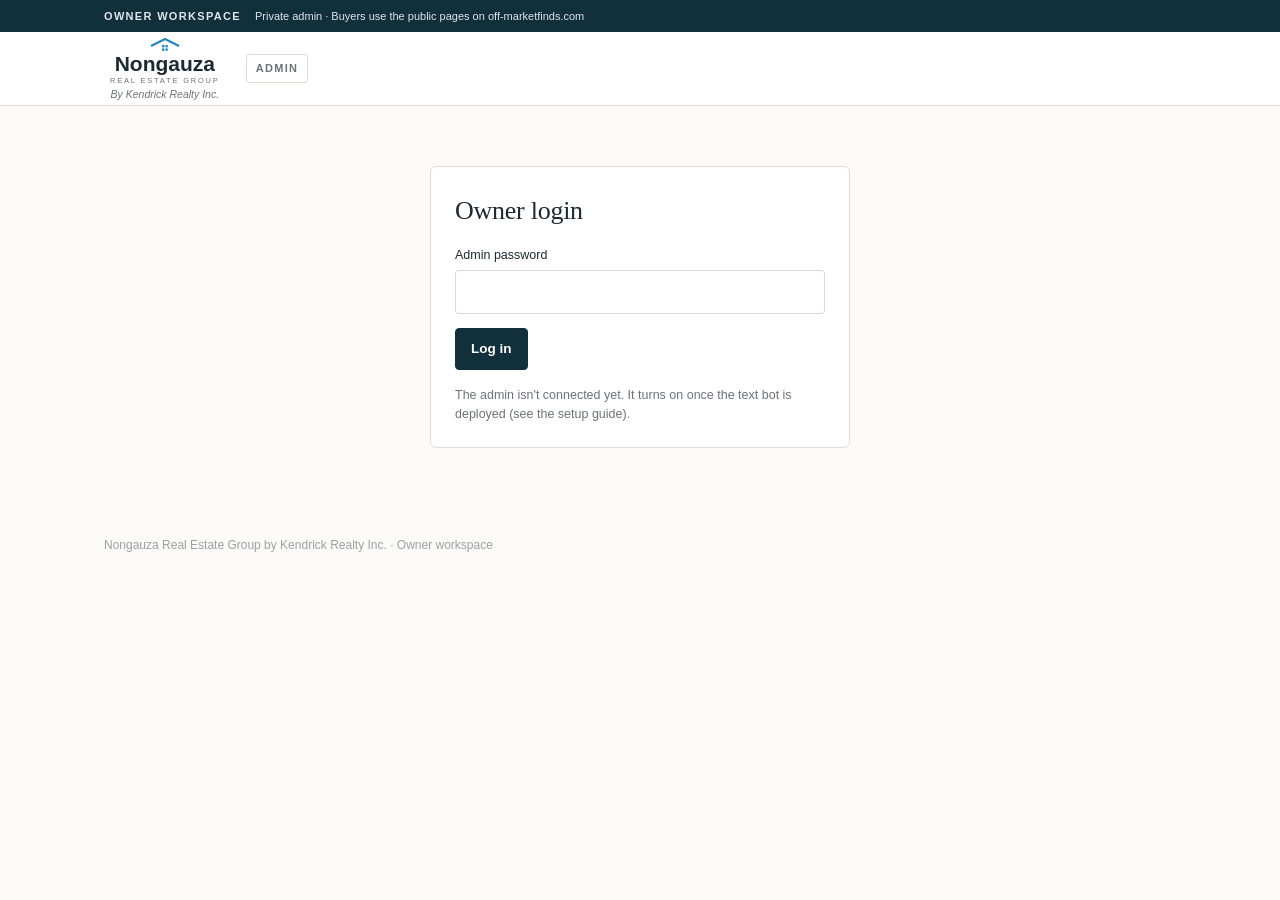
<file: site/admin/index.html>
<!doctype html>
<html lang="en">
<head>
<meta charset="utf-8">
<meta name="viewport" content="width=device-width,initial-scale=1,viewport-fit=cover">
<meta name="robots" content="noindex,nofollow">
<title>Admin · Off-Market Finds</title>
<style>
:root{
  --paper:#ffffff; --ground:#fbfaf7; --mist:#f3f1eb; --mist-2:#e8e6df; --line:#dcdcd6; --ink:#1d2a31; --muted:#6b7378; --faint:#9aa1a5;
  --btn:#12303c; --btn-ink:#ffffff; --accent:#b4482f; --select-line:#2785b8; --ok:#1f7a4d; --warn:#9a5b00; --warn-bg:#fdf3e1; --ok-bg:#e7f4ec;
  --sans:Arial,"Helvetica Neue",Helvetica,sans-serif; --serif:Georgia,"Times New Roman",serif;
}
@media (prefers-color-scheme:dark){:root:not([data-theme="light"]){
  color-scheme:dark; --paper:#121a25; --ground:#0c121a; --mist:#18212d; --mist-2:#1f2a38; --line:#263244; --ink:#e9eef4; --muted:#9aa6b6; --faint:#6f7b8c;
  --btn:#e9eef4; --btn-ink:#0d131c; --accent:#e07a60; --select-line:#4ea6d8; --ok:#4cc08a; --warn:#e3a54a; --warn-bg:#2b2213; --ok-bg:#13291e;
}}
:root[data-theme="dark"]{
  color-scheme:dark; --paper:#121a25; --ground:#0c121a; --mist:#18212d; --mist-2:#1f2a38; --line:#263244; --ink:#e9eef4; --muted:#9aa6b6; --faint:#6f7b8c;
  --btn:#e9eef4; --btn-ink:#0d131c; --accent:#e07a60; --select-line:#4ea6d8; --ok:#4cc08a; --warn:#e3a54a; --warn-bg:#2b2213; --ok-bg:#13291e;
}
*{box-sizing:border-box}
[hidden]{display:none!important}
body{background:var(--ground);color:var(--ink);font-family:var(--sans);font-size:14.5px;line-height:1.5;-webkit-font-smoothing:antialiased}
button,input,textarea,select{font:inherit;color:inherit}
:focus-visible{outline:2px solid var(--select-line);outline-offset:2px}
h1,h2,h3{margin:0;letter-spacing:-.02em;text-wrap:balance}
p{margin:0}
.wrap{max-width:1120px;margin:0 auto;padding-inline:24px}
@media (max-width:560px){.wrap{padding-inline:16px}}
.eyebrow{font-size:11px;font-weight:700;letter-spacing:.2em;text-transform:uppercase;color:#2785b8}
.notice{background:#12303c;color:#dfe5ee;font-size:11px}
.notice .wrap{display:flex;gap:14px;align-items:center;min-height:32px;flex-wrap:wrap;padding-block:6px}
.notice b{letter-spacing:.12em}
header.site{background:var(--paper);border-bottom:1px solid var(--line)}
header.site .wrap{display:flex;align-items:center;gap:20px;min-height:68px}
.brand{display:flex;align-items:center;gap:12px}
.brand .n{font-family:var(--serif);font-size:28px;line-height:1;padding-right:12px;border-right:1px solid var(--line)}
.brand .w{display:grid;line-height:1.15}.brand .w b{font-size:13.5px;letter-spacing:.2em}.brand .w small{font-size:8.5px;letter-spacing:.24em;font-weight:600;color:var(--muted)}
.logo{display:grid;justify-items:center;line-height:1;color:var(--muted);padding:6px}
.logo svg{width:34px;height:14px;display:block;margin-bottom:1px}
.logo .nm{font-size:21px;font-weight:700;color:var(--ink)}
.logo .gp{white-space:nowrap;font-size:7.5px;letter-spacing:.24em;margin-top:3px}
.logo .by{font-style:italic;font-size:10.5px;margin-top:4px}
.badge-admin{margin-left:auto;font-size:11px;font-weight:700;letter-spacing:.12em;text-transform:uppercase;border:1px solid var(--line);border-radius:3px;padding:5px 9px;color:var(--muted)}
.btn{display:inline-flex;align-items:center;justify-content:center;gap:8px;background:var(--btn);color:var(--btn-ink);border:1px solid var(--btn);border-radius:4px;padding:10px 15px;font-size:13.5px;font-weight:600;text-decoration:none;cursor:pointer}
.btn.ghost{background:var(--paper);color:var(--ink);border-color:var(--line)}
.btn.small{padding:6px 10px;font-size:12.5px;font-weight:500}
.btn.danger{background:var(--paper);color:var(--accent);border-color:color-mix(in srgb,var(--accent) 40%,var(--line))}
.btn:disabled{opacity:.5;cursor:not-allowed}
.page-head{padding-block:34px 22px;display:flex;justify-content:space-between;align-items:end;gap:18px;flex-wrap:wrap}
.page-head h1{font-family:var(--serif);font-size:clamp(32px,5vw,52px);font-weight:400;letter-spacing:-.035em;margin-top:6px}
.page-head p{color:var(--muted);margin-top:6px}
.publish{display:flex;gap:14px;align-items:center;justify-content:space-between;flex-wrap:wrap;background:var(--warn-bg);border:1px solid color-mix(in srgb,var(--warn) 35%,transparent);border-radius:6px;padding:14px 16px;margin-bottom:22px}
.publish.clean{background:var(--ok-bg);border-color:color-mix(in srgb,var(--ok) 35%,transparent)}
.publish b{display:block;font-size:14px}
.publish span{color:var(--muted);font-size:13px}
.cols{display:grid;grid-template-columns:minmax(0,1fr) minmax(0,1fr);gap:20px;align-items:start}
@media (max-width:900px){.cols{grid-template-columns:1fr}}
.panel{background:var(--paper);border:1px solid var(--line);border-radius:6px;padding:24px;display:grid;gap:16px}
@media (max-width:560px){.panel{padding:18px 16px}}
.panel h2{font-family:var(--serif);font-size:26px;font-weight:400;letter-spacing:-.01em}
.panel > p.sub{color:var(--muted);margin-top:-8px}
.stack{display:grid;gap:20px;margin-bottom:20px}
.fields{display:grid;grid-template-columns:repeat(2,minmax(0,1fr));gap:12px 14px}
.fields.three{grid-template-columns:repeat(3,minmax(0,1fr))}
@media (max-width:560px){.fields,.fields.three{grid-template-columns:repeat(2,minmax(0,1fr))}}
.full{grid-column:1/-1}
.fld{display:grid;gap:5px;min-width:0}
.fld label{font-size:12.5px;font-weight:500}
.fld small{color:var(--faint);font-size:12px}
input[type=text],input[type=number],textarea,.fld select{width:100%;border:1px solid var(--line);background:var(--paper);border-radius:4px;padding:9px 11px;font-size:14px;min-width:0}
input[type=number]{font-variant-numeric:tabular-nums}
textarea{min-height:88px;resize:vertical}
input:focus,textarea:focus,select:focus{outline:0;border-color:var(--select-line);box-shadow:0 0 0 2px color-mix(in srgb,var(--select-line) 22%,transparent)}
.check{display:flex;gap:9px;align-items:flex-start;font-size:13.5px}
.check input{margin-top:3px}
.row-actions{display:flex;gap:10px;align-items:center;flex-wrap:wrap}
.status{font-size:12.5px;color:var(--muted)}
.status.ok{color:var(--ok)} .status.err{color:var(--accent)}
.drop{border:1.5px dashed var(--line);border-radius:6px;background:var(--mist);padding:22px;text-align:center;display:grid;gap:8px;justify-items:center}
.drop.over{border-color:var(--select-line)}
.drop b{font-size:14px}.drop span{color:var(--muted);font-size:12.5px}
.photos{display:grid;grid-template-columns:repeat(3,minmax(0,1fr));gap:16px}
@media (max-width:980px){.photos{grid-template-columns:repeat(2,minmax(0,1fr))}}
@media (max-width:620px){.photos{grid-template-columns:1fr}}
.pcard{border:1px solid var(--line);border-radius:6px;padding:12px;display:grid;gap:10px;align-content:start;background:var(--paper)}
.frame{position:relative;aspect-ratio:3/2;max-width:100%;border-radius:4px;overflow:hidden;background:var(--mist-2)}
.frame img{position:absolute;inset:0;width:100%;height:100%;object-fit:cover;opacity:0;transition:opacity .2s}
.frame img.on{opacity:1}
.frame .empty{position:absolute;inset:0;display:grid;place-items:center;color:var(--muted);font-size:12.5px;text-align:center;padding:12px}
.tag{position:absolute;left:8px;top:8px;background:rgba(255,255,255,.94);color:#101a29;font-size:10px;font-weight:700;letter-spacing:.1em;text-transform:uppercase;padding:4px 8px;border-radius:3px}
.seg{display:flex;background:var(--mist);border:1px solid var(--line);border-radius:5px;padding:3px;gap:2px}
.seg button{flex:1;border:0;background:transparent;padding:6px 4px;border-radius:3px;font-size:12.5px;color:var(--muted);cursor:pointer}
.seg button[aria-checked="true"]{background:var(--btn);color:var(--btn-ink)}
.ptitle{display:flex;justify-content:space-between;align-items:center;gap:8px}
.ptitle b{font-size:13.5px}
.slots{display:grid;gap:6px;border-top:1px solid var(--line);padding-top:10px}
.slot{display:flex;align-items:center;gap:8px;justify-content:space-between;font-size:12.5px}
.slot .st{display:flex;align-items:center;gap:6px;min-width:0}
.dot{width:8px;height:8px;border-radius:50%;background:var(--faint);flex:none}
.dot.ok{background:var(--ok)} .dot.ph{background:var(--warn)}
.slot .acts{display:flex;gap:6px}
.file-btn{position:relative;overflow:hidden}
.file-btn input{position:absolute;inset:0;opacity:0;cursor:pointer}
.order{display:flex;gap:6px}
.confirm{display:flex;gap:6px;align-items:center;font-size:12.5px;flex-wrap:wrap}
details.howto summary{cursor:pointer;font-weight:600}
.steps{margin:12px 0 0;padding-left:20px;display:grid;gap:8px;color:var(--ink)}
.steps li::marker{color:var(--muted);font-weight:600}
.prompt{border:1px solid var(--line);background:var(--mist);border-radius:4px;padding:10px 12px;display:grid;gap:8px}
.prompt b{font-size:12.5px}
.prompt code{font-family:ui-monospace,SFMono-Regular,Menlo,monospace;font-size:12.5px;white-space:pre-wrap;user-select:all;color:var(--ink)}
.gate{background:var(--paper);border:1px solid var(--line);border-radius:6px;padding:28px;margin-bottom:40px}
footer{padding-block:28px 48px;color:var(--faint);font-size:12px}

/* phone type scale */
@media (max-width:700px){
  body{font-size:15.5px}
  .eyebrow,.notice{font-size:11.5px}
  .logo .gp{font-size:8.5px}.logo .by{font-size:11.5px}
  .page-head h1{font-size:32px}
  .panel h2{font-size:24px}
  input[type=text],input[type=number],textarea{font-size:16px;padding:11px 12px}
  .fld label{font-size:14px}
  .fld small,.status{font-size:13px}
  .btn{padding:12px 16px;font-size:15px}
  .btn.small{padding:9px 12px;font-size:14px}
  .seg button{font-size:14px;padding:9px 4px}
  .tag{font-size:11px}
  .slot{font-size:14px;flex-wrap:wrap}
  .prompt code{font-size:13.5px}
  .publish{flex-direction:column;align-items:flex-start}
  .page-head .btn{width:100%}
  .fields,.fields.three{grid-template-columns:1fr}
}
@media (min-width:430px) and (max-width:700px){.fields.three{grid-template-columns:repeat(2,minmax(0,1fr))}}
/* --- multi-property admin additions --- */
header.site nav{display:flex;gap:6px;margin-left:auto;align-items:center;flex-wrap:wrap}
header.site nav a,header.site nav button{font-size:12.5px;text-decoration:none;color:var(--ink);background:none;border:1px solid transparent;border-radius:4px;padding:6px 10px;cursor:pointer}
header.site nav a[aria-current="page"]{border-color:var(--line);background:var(--mist)}
.badge-admin{margin-left:0}
.login{max-width:420px;margin:60px auto}
.login form{display:grid;gap:14px}
.newprop .fields{grid-template-columns:2fr 1fr auto;align-items:end}
@media (max-width:700px){.newprop .fields{grid-template-columns:1fr}}
.plist{display:grid;grid-template-columns:repeat(auto-fill,minmax(280px,1fr));gap:16px}
.pitem{border:1px solid var(--line);border-radius:6px;background:var(--paper);overflow:hidden;display:grid;text-decoration:none;color:inherit}
.pitem:hover{border-color:var(--select-line)}
.pitem .thumb{aspect-ratio:4/3;background:var(--mist-2);position:relative}
.pitem .thumb img{width:100%;height:100%;object-fit:cover;display:block}
.pitem .thumb .none{position:absolute;inset:0;display:grid;place-items:center;color:var(--muted);font-size:13px}
.pitem .body{padding:14px 16px;display:grid;gap:4px}
.pitem b{font-family:var(--serif);font-weight:400;font-size:20px}
.pitem small{color:var(--muted)}
.pill{display:inline-block;font-size:11px;font-weight:700;letter-spacing:.08em;text-transform:uppercase;border-radius:3px;padding:3px 7px;background:var(--mist);color:var(--muted)}
.pill.hidden-home{background:var(--warn-bg);color:var(--warn)}
.chip{display:inline-flex;align-items:center;gap:8px;border:1px solid var(--line);border-radius:4px;padding:6px 6px 6px 10px;background:var(--paper);font-size:13px;max-width:100%}
.chip code{font-family:ui-monospace,SFMono-Regular,Menlo,monospace;font-size:12.5px;overflow:hidden;text-overflow:ellipsis;white-space:nowrap}
.statusbar{position:sticky;bottom:0;z-index:20;background:var(--paper);border-top:1px solid var(--line);box-shadow:0 -6px 18px rgba(0,0,0,.06)}
.statusbar .wrap{display:flex;gap:12px;align-items:center;justify-content:space-between;min-height:62px;flex-wrap:wrap;padding-block:10px}
.statusbar b{font-size:14px}
.live{display:inline-flex;align-items:center;gap:8px;font-size:13px;color:var(--muted)}
.live .dot{width:9px;height:9px}
.tabs{display:flex;gap:4px;border-bottom:1px solid var(--line);flex-wrap:wrap}
.tabs button{border:0;background:none;padding:10px 12px;font-size:13.5px;color:var(--muted);border-bottom:2px solid transparent;cursor:pointer;margin-bottom:-1px}
.tabs button[aria-selected="true"]{color:var(--ink);border-bottom-color:var(--select-line);font-weight:600}
.tabpanel{padding-top:16px;display:grid;gap:14px}
.sources{display:flex;flex-wrap:wrap;gap:6px}
.sources span{font-size:12px;border:1px solid var(--line);border-radius:20px;padding:3px 10px;color:var(--muted)}
.importbox{border-radius:6px;padding:12px 14px;font-size:13.5px;display:flex;gap:10px;align-items:flex-start}
.importbox.run{background:var(--mist)}
.importbox.ok{background:var(--ok-bg)}
.importbox.err{background:var(--warn-bg)}
.spin{width:14px;height:14px;border:2px solid var(--line);border-top-color:var(--select-line);border-radius:50%;animation:spin 1s linear infinite;flex:none;margin-top:3px}
@keyframes spin{to{transform:rotate(360deg)}}
@media (prefers-reduced-motion:reduce){.spin{animation:none}}
.pcard.dragging{opacity:.4}
.pcard.over{outline:2px dashed var(--select-line);outline-offset:2px}
.num-badge{position:absolute;right:8px;top:8px;background:var(--btn);color:var(--btn-ink);font-size:12px;font-weight:700;border-radius:3px;padding:3px 8px}
.handle{cursor:grab;color:var(--muted);font-size:16px;line-height:1;padding:4px;user-select:none}
.fld select.small{padding:6px 8px;font-size:13px}
.two{display:grid;grid-template-columns:1fr 1fr;gap:10px}
.danger-zone{border-color:color-mix(in srgb,var(--accent) 35%,var(--line))}
table.links{width:100%;border-collapse:collapse;font-size:13.5px}
table.links th,table.links td{text-align:left;padding:10px 8px;border-bottom:1px solid var(--line);vertical-align:top}
table.links th{font-size:11px;letter-spacing:.1em;text-transform:uppercase;color:var(--muted);font-weight:700}
table.links td.url{word-break:break-all;color:var(--muted);max-width:420px}
table.links td.n{text-align:right;font-variant-numeric:tabular-nums}
@media (max-width:700px){table.links .hide-sm{display:none}}
.toast{position:fixed;left:50%;bottom:84px;transform:translateX(-50%);background:var(--btn);color:var(--btn-ink);padding:10px 16px;border-radius:5px;font-size:13.5px;z-index:50;max-width:calc(100% - 32px)}
body{margin:0}
a.logo{text-decoration:none}
.page-head .chip .btn{width:auto}
.live:empty,.live .dot:only-child{display:none}
.statusbar .live{margin-top:2px}
@media (max-width:700px){
  header.site .wrap{flex-wrap:wrap;gap:8px 12px;padding-block:8px}
  header.site nav{width:100%;margin-left:0;flex-wrap:nowrap;overflow-x:auto;gap:2px}
  header.site nav a,header.site nav button{white-space:nowrap;font-size:14px;padding:8px 10px}
  .notice span{display:none}
  .chip{width:100%}
  .chip code{flex:1}
}

/* property list as rows */
.sr{position:absolute;width:1px;height:1px;overflow:hidden;clip:rect(0 0 0 0);white-space:nowrap}
.plist-panel{gap:12px}
.plist-head{display:flex;align-items:center;gap:10px 16px;flex-wrap:wrap}
.plist-head .psearch{margin-left:auto;min-width:0;flex:0 1 300px}
.plist-head input[type=search]{width:100%;border:1px solid var(--line);background:var(--paper);border-radius:4px;padding:9px 11px;font-size:14px}
.ptable-wrap{overflow-x:auto;margin-inline:-6px}
.ptable{width:100%;border-collapse:collapse;font-size:14px}
.ptable th{font-size:11px;letter-spacing:.1em;text-transform:uppercase;color:var(--muted);font-weight:700;text-align:left;padding:8px 10px;border-bottom:1px solid var(--line);white-space:nowrap}
.ptable td{padding:10px;border-bottom:1px solid var(--line);vertical-align:middle}
.ptable tbody tr:hover{background:var(--mist)}
.ptable .n{text-align:right;font-variant-numeric:tabular-nums;white-space:nowrap}
.propcell{display:flex;align-items:center;gap:12px;min-width:220px}
.pthumb{flex:none;width:72px;height:54px;border-radius:4px;overflow:hidden;background:var(--mist-2);display:grid;place-items:center;color:var(--muted);font-size:10.5px;text-decoration:none}
.pthumb img{width:100%;height:100%;object-fit:cover;display:block}
.ptext{display:grid;gap:2px;min-width:0}
.pname{font-family:var(--serif);font-size:18px;color:var(--ink);text-decoration:none;line-height:1.2}
.pname:hover{text-decoration:underline}
.ptext small{color:var(--muted);font-size:12.5px}
.ptext .pill{justify-self:start}
.slink{display:inline-flex;align-items:center;gap:8px;white-space:nowrap}
.slink code{font-family:ui-monospace,SFMono-Regular,Menlo,monospace;font-size:12.5px;color:var(--muted)}
.ptable td.act{text-align:right;width:1%}
.status.empty{padding:18px 4px}
@media (max-width:900px){.ptable .hide-md{display:none}}
@media (max-width:640px){.ptable .hide-sm{display:none}.propcell{min-width:0}.pthumb{width:56px;height:42px}.pname{font-size:16px}.plist-head .psearch{flex-basis:100%;margin-left:0}}

/* editable indicators + green save */
.btn.go{background:#1f7a4d;border-color:#1f7a4d;color:#fff}
.btn.go:hover:not(:disabled){background:#17633e;border-color:#17633e}
.btn.go:disabled{opacity:.45}
.edit-hint{display:flex;align-items:center;gap:8px;font-size:13px;color:var(--ink);background:color-mix(in srgb,var(--select-line) 10%,var(--paper));border:1px solid color-mix(in srgb,var(--select-line) 30%,var(--line));border-radius:4px;padding:8px 11px}
.pen,.editable input,#prop-form input[type=number],#prop-form input[type=text],#prop-form textarea{background-repeat:no-repeat}
.pen{width:14px;height:14px;flex:none;background:url("data:image/svg+xml,%3Csvg xmlns='http://www.w3.org/2000/svg' viewBox='0 0 24 24' fill='none' stroke='%232785b8' stroke-width='2' stroke-linecap='round' stroke-linejoin='round'%3E%3Cpath d='M12 20h9'/%3E%3Cpath d='M16.5 3.5a2.1 2.1 0 0 1 3 3L7 19l-4 1 1-4Z'/%3E%3C/svg%3E") center/contain no-repeat}
.editable input,#prop-form input[type=number],#prop-form input[type=text]{background-image:url("data:image/svg+xml,%3Csvg xmlns='http://www.w3.org/2000/svg' viewBox='0 0 24 24' fill='none' stroke='%232785b8' stroke-width='2' stroke-linecap='round' stroke-linejoin='round'%3E%3Cpath d='M12 20h9'/%3E%3Cpath d='M16.5 3.5a2.1 2.1 0 0 1 3 3L7 19l-4 1 1-4Z'/%3E%3C/svg%3E");background-position:right 9px center;background-size:13px;padding-right:30px}
.editable input:hover,#prop-form input:hover,#prop-form textarea:hover{border-color:var(--select-line)}
.preview{border:1px solid var(--line);border-radius:6px;background:var(--mist);padding:14px 16px;display:grid;gap:6px;font-size:13.5px}
.pv-head{display:flex;justify-content:space-between;gap:10px;flex-wrap:wrap;margin-bottom:4px}
.pv-head span{color:var(--muted);font-size:12px}
#pv-rows div,.pv-total{display:flex;justify-content:space-between;gap:12px;border-bottom:1px solid var(--line);padding:4px 0;font-variant-numeric:tabular-nums}
.pv-total{border-bottom:0;font-size:15px}
.pv-total b{font-size:18px;color:var(--ok)}
.pv-total b.neg{color:var(--accent)}
.pv-pair{display:grid;grid-template-columns:1fr 1fr;gap:8px}
.pv-pair div{display:grid;gap:2px;background:var(--paper);border:1px solid var(--line);border-radius:4px;padding:8px 10px}
.pv-pair span{font-size:12px;color:var(--muted)}
.pv-pair b{font-size:16px;font-variant-numeric:tabular-nums}
.pv-max{background:#f5c542!important;border-color:#e2b02c!important;color:#1d2a31}
.pv-max span{color:#5b4a12!important}

/* cover framing slider */
.pcard input[type=range]{width:100%;accent-color:var(--select-line)}
.range-ends{display:flex;justify-content:space-between;font-size:11.5px;color:var(--muted)}

.fld.full{grid-column:1/-1}

/* photo editor */
.pcard .frame{aspect-ratio:4/3}
.btn.adjust-btn{display:inline-flex;align-items:center;gap:7px;justify-content:center;width:100%;background:color-mix(in srgb,var(--select-line) 10%,var(--paper));border:1px solid var(--select-line);color:var(--ink);font-weight:600}
.btn.adjust-btn:hover{background:color-mix(in srgb,var(--select-line) 18%,var(--paper))}
.ped{width:min(1100px,calc(100vw - 24px));max-height:calc(100vh - 24px);border:1px solid var(--line);border-radius:8px;padding:0;background:var(--paper);color:var(--ink)}
.ped::backdrop{background:rgba(10,20,26,.55)}
.ped[open]{display:flex;flex-direction:column}
.ped-head{display:flex;justify-content:space-between;align-items:center;padding:14px 18px 6px}
.ped-head h2{font-family:var(--serif);font-weight:400;font-size:24px}
.ped-bar{display:flex;flex-wrap:wrap;gap:8px 12px;padding:4px 18px}
.ped-bar .seg button{padding:6px 12px;flex:none}
.ped-hint{display:flex;gap:8px;align-items:center;font-size:12.5px;color:var(--muted);padding:6px 18px 8px;margin:0}
.ped-stage{position:relative;overflow:hidden;background:#e9e8e2;margin:0 18px;border-radius:6px;min-height:200px}
.ped-page{transform-origin:0 0;font-family:Georgia,"Times New Roman",serif;color:#fff}
.ped-hero{background:#0f2b36}
.ped-frame{position:relative;overflow:hidden;background:#0d2630;cursor:grab;touch-action:none;user-select:none}
.ped-frame.grabbing{cursor:grabbing}
.ped-frame.grid{background:#e4e3dd}
.ped-img{position:absolute;pointer-events:none}
.ped-grad{position:absolute;inset:0;background:linear-gradient(90deg,rgba(10,30,40,.8) 0%,rgba(10,30,40,.5) 32%,rgba(10,30,40,.06) 58%,rgba(10,30,40,0) 100%);pointer-events:none}
.ped-copy{position:absolute;left:56px;top:108px;max-width:620px;pointer-events:none}
.ped-page.phone .ped-copy{position:static;padding:32px 20px 28px;background:#123240}
.ped-eyebrow{font-family:Arial,sans-serif;font-size:11px;letter-spacing:.2em;text-transform:uppercase;font-weight:700;color:#5fb0e0}
.ped-h1{font-size:36px;line-height:1.15;margin-top:18px}
.ped-page.phone .ped-h1{font-size:30px}
.ped-addr{font-size:20px;line-height:1.5;margin-top:26px}
.ped-page.phone .ped-addr{font-size:18px}
.ped-ov{position:absolute;left:0;right:0;bottom:0;padding:48px 56px 22px;background:linear-gradient(180deg,rgba(10,30,40,0) 0%,rgba(10,30,40,.55) 55%,rgba(10,30,40,.78) 100%);pointer-events:none}
.ped-page.phone .ped-ov{padding:28px 12px 10px}
.ped-tag{font-family:Arial,sans-serif;font-size:10.5px;letter-spacing:.14em;text-transform:uppercase;font-weight:700;min-height:12px;margin-bottom:8px}
.ped-pick{display:flex;align-items:center;gap:16px;font-size:20px}
.ped-page.phone .ped-pick{font-size:16px;gap:10px}
.ped-seg{display:inline-flex;background:#fff;padding:3px;border-radius:2px;font-family:Arial,sans-serif;font-size:13px;font-weight:400}
.ped-seg b{font-weight:400;color:#333;padding:7px 14px}.ped-seg b.on{background:#12303c;color:#fff}
.ped-card{background:#f8f7f3;padding-bottom:10px}
.ped-cardtag{position:absolute;left:10px;top:10px;background:#fff;color:#222;font:700 10.5px Arial,sans-serif;letter-spacing:.12em;text-transform:uppercase;padding:6px 9px;pointer-events:none}
.ped-cap{color:#333;font-size:16px;padding:10px 2px 0}
.ped-ctrl{display:grid;gap:10px;padding:12px 18px}
.ped-row{display:flex;flex-wrap:wrap;align-items:center;gap:8px 10px}
.ped-row[hidden]{display:none}
.ped-lbl{font-size:11px;letter-spacing:.1em;text-transform:uppercase;font-weight:700;color:var(--muted);min-width:86px}
.ped-row input[type=range]{flex:1 1 200px;min-width:140px;accent-color:var(--select-line)}
.ped-val{font-size:13px;font-variant-numeric:tabular-nums;min-width:120px}
.ped-mini{display:flex;align-items:center;gap:8px;font-size:12.5px;color:var(--muted);flex:1 1 220px}
.ped-chips{display:flex;flex-wrap:wrap;gap:6px}
.ped-chips button{border:1px solid var(--line);background:var(--paper);border-radius:20px;padding:6px 12px;font-size:12.5px;cursor:pointer;color:var(--ink)}
.ped-chips button[aria-checked="true"]{background:var(--btn);color:var(--btn-ink);border-color:var(--btn)}
.ped-foot{display:flex;gap:8px;align-items:center;padding:10px 18px 16px;border-top:1px solid var(--line)}
.ped-foot span{flex:1}
@media (max-width:640px){.ped-lbl{min-width:100%}.ped-bar .seg{width:100%}.ped-bar .seg button{flex:1}}

#more-import{justify-self:start;margin-top:6px}

/* editor: text block, crop tool */
.ped-copy.movable{pointer-events:auto;cursor:move;outline:2px dashed rgba(255,255,255,.55);outline-offset:10px;border-radius:2px}
.ped-copy.movable:hover{outline-color:#5fb0e0}
.ped-copy.grabbing{cursor:grabbing}
.ped-copy.r{text-align:right}.ped-copy.c{text-align:center}
.ped-grad.r{background:linear-gradient(270deg,rgba(10,30,40,.8) 0%,rgba(10,30,40,.5) 32%,rgba(10,30,40,.06) 58%,rgba(10,30,40,0) 100%)}
.ped-grad.c{background:radial-gradient(ellipse at var(--tx,50%) var(--ty,50%),rgba(10,30,40,.62) 0%,rgba(10,30,40,.3) 38%,rgba(10,30,40,0) 70%)}
.ped-sub{font-size:12.5px;color:var(--muted)}
#ped-txtpos button{padding:5px 10px;font-size:12px}
.ped-cropbtn{margin-left:auto;background:var(--btn);color:var(--btn-ink)}
.ped-croprow .ped-row span{flex:1}
.crop-wrap{position:relative;margin:10px auto;overflow:hidden;user-select:none;touch-action:none}
.crop-img{display:block;width:100%;height:100%;pointer-events:none}
.crop-box{position:absolute;box-shadow:0 0 0 9999px rgba(8,18,24,.6);outline:2px solid #fff;cursor:move;background:linear-gradient(rgba(255,255,255,.35),rgba(255,255,255,.35)) 33.3% 0/1px 100% no-repeat,linear-gradient(rgba(255,255,255,.35),rgba(255,255,255,.35)) 66.6% 0/1px 100% no-repeat,linear-gradient(90deg,rgba(255,255,255,.35),rgba(255,255,255,.35)) 0 33.3%/100% 1px no-repeat,linear-gradient(90deg,rgba(255,255,255,.35),rgba(255,255,255,.35)) 0 66.6%/100% 1px no-repeat}
.crop-h{position:absolute;width:18px;height:18px;background:#fff;border:2px solid #12303c;border-radius:3px}
.crop-h.nw{left:-9px;top:-9px;cursor:nwse-resize}.crop-h.se{right:-9px;bottom:-9px;cursor:nwse-resize}
.crop-h.ne{right:-9px;top:-9px;cursor:nesw-resize}.crop-h.sw{left:-9px;bottom:-9px;cursor:nesw-resize}
.adj-row{display:grid;grid-template-columns:1fr auto;gap:6px}
#move-text{width:auto;justify-self:start}
.ped-page.desk .ped-hero{background:#0f2b36}
</style>

</head>
<body>
<div class="notice"><div class="wrap"><b>OWNER WORKSPACE</b><span>Private admin · Buyers use the public pages on off-marketfinds.com</span></div></div>
<header class="site"><div class="wrap">
  <a class="logo" href="#" aria-label="All properties"><svg viewBox="0 0 34 14" aria-hidden="true"><path d="M3 8 17 1l14 7" fill="none" stroke="#2785b8" stroke-width="2.2"/><rect x="14" y="7" width="2.4" height="2.4" fill="#2785b8"/><rect x="17.4" y="7" width="2.4" height="2.4" fill="#2785b8"/><rect x="14" y="10.4" width="2.4" height="2.4" fill="#2785b8"/><rect x="17.4" y="10.4" width="2.4" height="2.4" fill="#2785b8"/></svg><span class="nm">Nongauza</span><span class="gp">REAL ESTATE GROUP</span><span class="by">By Kendrick Realty Inc.</span></a>
  <span class="badge-admin">Admin</span>
  <nav id="topnav" hidden aria-label="Admin"><a href="#" id="nav-props">Properties</a><a href="#links" id="nav-links">Short links</a><a href="#leads" id="nav-leads">Buyer requests</a><a href="#signups" id="nav-signups">Trial sign-ups</a><a href="/" target="_blank" rel="noopener">Public site ↗</a><button type="button" id="logout">Log out</button></nav>
</div></header>

<main class="wrap" id="main">
  <!-- login -->
  <section class="panel login" id="v-login" hidden>
    <h2>Owner login</h2>
    <form id="login-form">
      <div class="fld"><label for="pw">Admin password</label><input type="password" id="pw" autocomplete="current-password" required style="width:100%;border:1px solid var(--line);border-radius:4px;padding:10px 12px;background:var(--paper)"></div>
      <div class="row-actions"><button class="btn" type="submit">Log in</button><span class="status" id="login-status"></span></div>
    </form>
    <p class="status" id="setup-note" hidden>The admin isn't connected yet. It turns on once the text bot is deployed (see the setup guide).</p>
  </section>

  <!-- property list -->
  <section id="v-list" hidden>
    <div class="page-head">
      <div><div class="eyebrow">Owner workspace</div><h1>Your properties</h1><p id="sms-hint"></p></div>
    </div>
    <form class="panel newprop" id="new-form" novalidate style="margin-bottom:22px">
      <h2>Add a property</h2>
      <p class="sub">Same as texting the address and price. The public page and short link are ready in about 2 minutes.</p>
      <div class="fields">
        <div class="fld"><label for="n-address">Full address</label><input type="text" id="n-address" placeholder="123 Main St, Vallejo, CA 94590" autocomplete="off"></div>
        <div class="fld"><label for="n-price">Asking price</label><input type="text" id="n-price" inputmode="decimal" placeholder="350k"></div>
        <div class="fld"><button class="btn" type="submit">Create</button></div>
      </div>
      <span class="status" id="new-status"></span>
    </form>
    <section class="panel plist-panel" aria-labelledby="pl-title">
      <div class="plist-head"><h2 id="pl-title">All properties</h2><span class="status" id="p-count"></span>
        <div class="fld psearch"><label for="p-search" class="sr">Search properties</label><input type="search" id="p-search" placeholder="Search by address or short link"></div></div>
      <div id="plist"><p class="status">Loading…</p></div>
    </section>
  </section>

  <!-- short links -->
  <section id="v-leads" hidden>
    <div class="page-head"><div><div class="eyebrow">From the “Request info” form on deal pages</div><h1>Buyer requests</h1><p>Each request is also emailed to you. Reply to the email to answer the buyer directly.</p></div>
    <div><button class="btn ghost small" type="button" id="test-email">Send me a test email</button></div></div>
    <div class="panel"><div style="overflow-x:auto"><table class="links"><thead><tr><th>Who</th><th class="hide-sm">Property</th><th class="hide-sm">Message</th><th>Status</th></tr></thead><tbody id="ld-rows"><tr><td colspan="4" class="status">Loading…</td></tr></tbody></table></div></div>
  </section>
  <section id="v-signups" hidden>
    <div class="page-head"><div><div class="eyebrow">From off-marketfinds.com/start</div><h1>Trial sign-ups</h1><p>People who asked for a 7-day free trial. Reach out, set them up, then mark where they are.</p></div></div>
    <div class="panel"><div style="overflow-x:auto"><table class="links"><thead><tr><th>Who</th><th class="hide-sm">Contact</th><th class="hide-sm">Notes</th><th>Status</th></tr></thead><tbody id="su-rows"><tr><td colspan="4" class="status">Loading…</td></tr></tbody></table></div>
    <p class="status">Texts consent shows whether they checked the text-message box. Only text people who did.</p></div>
  </section>
  <section id="v-links" hidden>
    <div class="page-head"><div><div class="eyebrow">Link shortener</div><h1>Short links</h1><p>Every link becomes off-marketfinds.com/go/… and counts its clicks.</p></div></div>
    <form class="panel" id="link-form" novalidate style="margin-bottom:22px">
      <h2>Shorten a link</h2>
      <div class="fields">
        <div class="fld full"><label for="l-url">Long link</label><input type="text" id="l-url" placeholder="https://drive.google.com/drive/folders/…" inputmode="url"></div>
        <div class="fld"><label for="l-code">Short name (optional)</label><input type="text" id="l-code" placeholder="greenfield-pics"></div>
        <div class="fld"><label for="l-label">Label (optional)</label><input type="text" id="l-label" placeholder="68 Greenfield inspection report"></div>
      </div>
      <div class="row-actions"><button class="btn" type="submit">Create short link</button><span class="status" id="link-status"></span></div>
    </form>
    <div class="panel"><h2>All short links</h2><div style="overflow-x:auto"><table class="links"><thead><tr><th>Short link</th><th class="hide-sm">Goes to</th><th class="n">Clicks</th><th></th></tr></thead><tbody id="link-rows"><tr><td colspan="4" class="status">Loading…</td></tr></tbody></table></div><p class="status">Clicks count from when the text bot went live. A new short link works on the site in about a minute.</p></div>
  </section>

  <!-- editor -->
  <section id="v-edit" hidden>
    <div class="page-head">
      <div><div class="eyebrow">Edit property</div><h1 id="e-title">Property</h1>
        <p class="row-actions" style="margin-top:12px"><span class="chip"><code id="e-short"></code><button class="btn ghost small" type="button" id="copy-short">Copy</button></span><span class="status" id="e-clicks"></span></p></div>
      <a class="btn" id="e-public" href="#" target="_blank" rel="noopener">View public page ↗</a>
    </div>

    <div class="stack">
      <section class="panel" aria-labelledby="ph-title">
        <h2 id="ph-title">Photos</h2>
        <p class="sub">Photo 1 is the cover. Then living room, kitchen, bathroom, bedroom, garage, backyard and pool, up to 10 photos. Drag to reorder, or use the arrows.</p>
        <div class="tabs" role="tablist" aria-label="Add photos from">
          <button type="button" role="tab" id="t-link" aria-selected="true" aria-controls="p-link">From a share link</button>
          <button type="button" role="tab" id="t-upload" aria-selected="false" aria-controls="p-upload">From this computer or phone</button>
        </div>
        <div class="tabpanel" id="p-link" role="tabpanel" aria-labelledby="t-link">
          <div class="sources"><span>Google Drive folder</span><span>Dropbox folder</span><span>iCloud shared album</span><span>Google Photos album</span></div>
          <div class="fld"><label for="imp-url">Share link</label><input type="text" id="imp-url" inputmode="url" placeholder="https://drive.google.com/drive/folders/…"></div>
          <label class="check"><input type="checkbox" id="imp-ai" checked><span>Let AI pick the best cover photo and put the rest in order (keeps the best 10)</span></label>
          <div class="two">
            <label class="check"><input type="radio" name="imp-mode" value="replace" id="imp-replace"><span>Replace the current photos</span></label>
            <label class="check"><input type="radio" name="imp-mode" value="add" id="imp-add"><span>Add to the current photos</span></label>
          </div>
          <label class="check"><input type="checkbox" id="imp-more" checked><span>Also show this folder as “See all photos” on the public page</span></label>
          <label class="check"><input type="checkbox" id="imp-modern" checked><span>Also create the Modern design concept for each photo with AI (house Modern style)</span></label>
          <div class="row-actions"><button class="btn" type="button" id="imp-go">Import photos</button><button class="btn ghost" type="button" id="imp-sort">Re-sort current photos with AI</button><button class="btn ghost" type="button" id="imp-modernall">Create missing Modern versions</button></div>
          <details class="howto"><summary>How to get a share link</summary><ol class="steps">
            <li><b>Google Drive:</b> right-click the folder › Share › General access › “Anyone with the link” › Copy link.</li>
            <li><b>Dropbox:</b> hover the folder › Share › Copy link.</li>
            <li><b>iPhone / iCloud:</b> Photos › Shared Albums › open the album › People icon › turn on “Public Website” › Share Link.</li>
            <li><b>Google Photos:</b> open the album › Share › Create link.</li>
          </ol></details>
        </div>
        <div class="tabpanel" id="p-upload" role="tabpanel" aria-labelledby="t-upload" hidden>
          <label class="drop" id="drop">
            <b>Add photos</b><span>Choose photos or drop them here. On a phone you can pick from your camera roll or take new ones. Large photos are shrunk before upload.</span>
            <span class="btn ghost small file-btn">Choose photos<input type="file" id="add-photos" accept="image/*" multiple></span>
          </label>
          <label class="check"><input type="checkbox" id="up-ai" checked><span>After uploading, let AI pick the cover and order everything (keeps the best 10)</span></label>
          <label class="check"><input type="checkbox" id="up-modern" checked><span>Also create the Modern design concept for each new photo with AI</span></label>
          <span class="status" id="upload-status"></span>
        </div>
        <div class="importbox" id="imp-box" hidden></div>
        <div class="photos" id="photos"></div>
        <div class="fields" style="border-top:1px solid var(--line);padding-top:16px">
          <div class="fld full"><label for="more-url">“See all photos” link (shown under the photos on the public page)</label><input type="text" id="more-url" inputmode="url" placeholder="https://drive.google.com/drive/folders/…"><small id="more-short">A short off-marketfinds.com/go/… link is made for it when you save.</small><button type="button" class="btn small" id="more-import">Import the photos from this link</button><small>Saving a link here only adds “See all photos” to the public page. To bring the pictures into the admin, click the button above (it happens automatically when a property has no photos yet).</small></div>
          <label class="check full"><input type="checkbox" id="more-show"><span>Show “See all photos” on the public page</span></label>
        </div>
      </section>

      <div class="cols">
        <form class="panel" id="prop-form" novalidate>
          <h2>Property details</h2>
          <div class="fields">
            <div class="fld"><label for="f-eyebrow">Label above headline</label><input type="text" id="f-eyebrow"></div>
            <div class="fld"><label for="f-headline">Headline</label><input type="text" id="f-headline"></div>
            <div class="fld full"><button type="button" class="btn small adjust-btn" id="move-text"><span class="pen" aria-hidden="true"></span>Move the label, headline and address on the cover photo (with preview)</button></div>
            <div class="fld"><label for="f-street">Street address</label><input type="text" id="f-street"></div>
            <div class="fld"><label for="f-cityLine">City, state, ZIP</label><input type="text" id="f-cityLine"></div>
            <div class="fld full"><label class="check"><input type="checkbox" id="f-showStreet"><span><b>Show the full street address on the public page.</b> Turn it off to keep the address private: the page shows “Address provided on request” with the city, state and ZIP, and the page link changes to one without the address.</span></label></div>
            <div class="fld"><label for="f-price">Asking price ($)</label><input type="number" id="f-price" min="0" step="1"></div>
            <div class="fld"><label for="f-arv">Market value / ARV ($)</label><input type="number" id="f-arv" min="0" step="1"></div>
            <div class="fld"><label for="f-beds">Bedrooms</label><input type="number" id="f-beds" min="0" step="1"></div>
            <div class="fld"><label for="f-baths">Bathrooms</label><input type="number" id="f-baths" min="0" step="0.5"></div>
            <div class="fld"><label for="f-sqft">Square feet</label><input type="number" id="f-sqft" min="0"></div>
            <div class="fld"><label for="f-lot">Lot size (sq ft)</label><input type="number" id="f-lot" min="0"></div>
            <div class="fld"><label for="f-yearBuilt">Year built</label><input type="text" id="f-yearBuilt"></div>
            <div class="fld"><label for="f-occupancy">Occupancy</label><input type="text" id="f-occupancy"></div>
            <div class="fld"><label for="f-propertyType">Property type (used for comps)</label><select id="f-propertyType"><option>Single Family</option><option>Condo</option><option>Townhouse</option><option>Multi-Family</option><option>Manufactured</option><option>Land</option></select></div>
            <div class="fld full"><label for="f-ov1">Overview, first column</label><textarea id="f-ov1"></textarea></div>
            <div class="fld full"><label for="f-ov2">Overview, second column</label><textarea id="f-ov2"></textarea></div>
            <div class="fld full"><label for="f-deadline">Offer deadline</label><input type="text" id="f-deadline"></div>
            <div class="fld full"><label for="f-access">Access instructions</label><input type="text" id="f-access"></div>
            <div class="fld full"><label for="f-closing">Closing requirements</label><input type="text" id="f-closing"></div>
            <div class="fld full"><h3 style="margin:10px 0 0;font-size:18px">The deal details</h3></div>
            <div class="fld full"><label for="f-emd">Earnest money deposit</label><input type="text" id="f-emd" placeholder="e.g. $10,000 due within 2 business days"></div>
            <div class="fld full"><label for="f-dclosing">Closing</label><input type="text" id="f-dclosing" placeholder="Confirm with dispositions"></div>
            <div class="fld full"><label for="f-openHouse">Open house</label><input type="text" id="f-openHouse" placeholder="Often times 1 hour on a specific day - Contact Robert"></div>
          </div>
        </form>

        <div class="stack" style="margin:0">
          <form class="panel" id="calc-form" novalidate>
            <h2>Calculator defaults</h2>
            <p class="sub">Buyers start from these numbers and can change them on the public page. Asking price, ARV and square feet come from Property details.</p>
            <p class="edit-hint"><span class="pen" aria-hidden="true"></span>Every box is editable. The preview below updates as you type; click Save changes to publish. Seller closing covers escrow, title and transfer taxes, which vary by county.</p>
            <div class="fields three editable">
              <div class="fld"><label for="c-light">Light ($/sf)</label><input type="number" id="c-light"></div>
              <div class="fld"><label for="c-moderate">Moderate ($/sf)</label><input type="number" id="c-moderate"></div>
              <div class="fld"><label for="c-closingPct">Closing costs (%)</label><input type="number" id="c-closingPct" step="0.1"></div>
              <div class="fld"><label for="c-months">Holding (months)</label><input type="number" id="c-months"></div>
              <div class="fld"><label for="c-holdingMonthly">Holding $/month</label><input type="number" id="c-holdingMonthly"></div>
              <div class="fld"><label for="c-sellerClosingPct">Seller closing (% ARV)</label><input type="number" id="c-sellerClosingPct" step="0.1"></div>
              <div class="fld"><label for="c-targetPct">Target profit (% ARV)</label><input type="number" id="c-targetPct" step="0.5"></div>
            </div>
            <div class="preview" aria-live="polite">
              <div class="pv-head"><b>Projected flip performance</b><span>same formula as the public page</span></div>
              <div id="pv-rows"></div>
              <div class="pv-total"><span>Projected profit</span><b id="pv-profit">—</b></div>
              <div class="pv-pair"><div><span>Projected ROI</span><b id="pv-roi">—</b></div><div class="pv-max"><span>Maximum offer</span><b id="pv-max">—</b></div></div>
            </div>
          </form>

          <div class="panel">
            <h2>Visibility</h2>
            <label class="check"><input type="checkbox" id="listed"><span>Show this property on the off-marketfinds.com home page. When it's off, the page still works for anyone who has the link.</span></label>
          </div>

          <div class="panel">
            <h2>Create the Modern redesigns</h2>
            <p class="sub">Every redesign uses the house Modern style: bright white walls, light oak floors, white cabinets and tile, stainless appliances and matte black accents. Doors and windows stay in place. Run the prompt for the room on a photo in Gemini (Nano Banana) or Replicate, then use “Add Modern version” under that photo.</p>
            <details class="howto"><summary>Show the prompts</summary>
                        <div class="prompt"><b>Modern · Living room</b><code id="pr-living">Renovate and virtually stage this photo as a bright, move-in-ready modern home, like a professionally staged Bay Area real estate listing. Keep the exact same camera angle, framing and room shape, and keep every wall, window, door, doorway, closet and ceiling in exactly the same position and size. Do not add, remove or move any window or door. Finishes: bright white walls and ceiling, white baseboards and trim, light natural oak wide-plank floors, recessed ceiling lights. Accents: matte black faucets, handles, light fixtures and picture frames. Remove all clutter, personal items and old furniture. Bright natural daylight, crisp realistic professional real estate photo. Stage it as a living room with a cream linen sofa, white accent chairs, a glass or light wood coffee table, a neutral jute rug, abstract art in soft neutral and green tones, a ceramic table lamp and a few green plants. If there is a fireplace, make it white with a charcoal surround.</code><button class="btn ghost small" type="button" data-copy="pr-living">Copy prompt</button></div>
            <div class="prompt"><b>Modern · Kitchen</b><code id="pr-kitchen">Renovate and virtually stage this photo as a bright, move-in-ready modern home, like a professionally staged Bay Area real estate listing. Keep the exact same camera angle, framing and room shape, and keep every wall, window, door, doorway, closet and ceiling in exactly the same position and size. Do not add, remove or move any window or door. Finishes: bright white walls and ceiling, white baseboards and trim, light natural oak wide-plank floors, recessed ceiling lights. Accents: matte black faucets, handles, light fixtures and picture frames. Remove all clutter, personal items and old furniture. Bright natural daylight, crisp realistic professional real estate photo. Make it a modern kitchen with white shaker cabinets and matte black bar pulls, a white subway tile backsplash, dark charcoal or white quartz countertops, a matte black faucet, stainless steel range, range hood, refrigerator and dishwasher, a small plant and a neutral patterned runner rug.</code><button class="btn ghost small" type="button" data-copy="pr-kitchen">Copy prompt</button></div>
            <div class="prompt"><b>Modern · Bedroom</b><code id="pr-bedroom">Renovate and virtually stage this photo as a bright, move-in-ready modern home, like a professionally staged Bay Area real estate listing. Keep the exact same camera angle, framing and room shape, and keep every wall, window, door, doorway, closet and ceiling in exactly the same position and size. Do not add, remove or move any window or door. Finishes: bright white walls and ceiling, white baseboards and trim, light natural oak wide-plank floors, recessed ceiling lights. Accents: matte black faucets, handles, light fixtures and picture frames. Remove all clutter, personal items and old furniture. Bright natural daylight, crisp realistic professional real estate photo. Stage it as a bedroom with an upholstered light gray or charcoal bed, crisp white bedding with a gray striped or textured throw, light oak nightstands with ceramic or matte black lamps, a neutral jute or black-and-white rug, abstract wall art, a light wood ceiling fan with a black center, and a green plant.</code><button class="btn ghost small" type="button" data-copy="pr-bedroom">Copy prompt</button></div>
            <div class="prompt"><b>Modern · Bathroom</b><code id="pr-bathroom">Renovate and virtually stage this photo as a bright, move-in-ready modern home, like a professionally staged Bay Area real estate listing. Keep the exact same camera angle, framing and room shape, and keep every wall, window, door, doorway, closet and ceiling in exactly the same position and size. Do not add, remove or move any window or door. Finishes: bright white walls and ceiling, white baseboards and trim, light natural oak wide-plank floors, recessed ceiling lights. Accents: matte black faucets, handles, light fixtures and picture frames. Remove all clutter, personal items and old furniture. Bright natural daylight, crisp realistic professional real estate photo. Make it a modern bathroom with white beveled subway tile, a white tub, a white pedestal sink or vanity, matte black faucet and shower fixtures, a black-framed mirror, glass vanity lights and white towels.</code><button class="btn ghost small" type="button" data-copy="pr-bathroom">Copy prompt</button></div>
            <div class="prompt"><b>Modern · Front of house / garage</b><code id="pr-front">Renovate the exterior of this house as a fresh, move-in-ready modern home, like a professionally photographed real estate listing. Keep the exact same camera angle and framing, and keep the same house shape, roofline, every window, door and garage opening in exactly the same position and size, and the same trees. Finishes: white or light gray stucco or siding with crisp white trim, charcoal gray roof shingles, a dark charcoal modern garage door, matte black wall lanterns, a new smooth light concrete driveway and walkways, a fresh green lawn, and tidy low plantings with dark mulch. Remove trash, traffic cones and debris. Clear blue sky, bright daylight, crisp realistic photo.</code><button class="btn ghost small" type="button" data-copy="pr-front">Copy prompt</button></div>
            <div class="prompt"><b>Modern · Backyard / pool</b><code id="pr-backyard">Renovate this backyard as a fresh, move-in-ready modern home, like a professionally photographed real estate listing. Keep the exact same camera angle and framing, and keep the house, every window and door, the pool shape (if any), fence lines and trees in exactly the same position. Finishes: light gray stucco or siding with white trim, a new natural cedar wood fence, a smooth light concrete patio and paths, a fresh green lawn, tidy planting beds with mulch, string lights, and simple modern outdoor furniture in white or light gray. If there is a pool: clear blue water, light gray coping and a light concrete deck with white lounge chairs. Remove trash, tarps, debris and clutter. Clear blue sky, bright daylight, crisp realistic photo.</code><button class="btn ghost small" type="button" data-copy="pr-backyard">Copy prompt</button></div>

            </details>
          </div>

          <div class="panel danger-zone">
            <h2>Delete property</h2>
            <p class="sub">Removes the public page, its photos and its short links.</p>
            <div class="row-actions" id="del-row"><button class="btn danger" type="button" id="del-btn">Delete this property</button></div>
          </div>
        </div>
      </div>
    </div>
  </section>
</main>

<div class="statusbar" id="savebar" hidden><div class="wrap">
  <div><b id="save-title">All changes saved</b><div class="live" id="live"><span class="dot" id="live-dot" hidden></span><span id="live-text"></span></div></div>
  <div class="row-actions"><button class="btn ghost" type="button" id="discard" hidden>Discard</button><button class="btn go" type="button" id="save" disabled>Save changes</button></div>
</div></div>
<footer class="wrap">Nongauza Real Estate Group by Kendrick Realty Inc. · Owner workspace</footer>
<dialog class="ped" id="ped" aria-labelledby="ped-title">
  <div class="ped-head"><h2 id="ped-title">Adjust photo</h2><button type="button" class="btn ghost small" id="ped-x-btn" aria-label="Close">✕</button></div>
  <div class="ped-bar">
    <div class="seg" id="ped-tabs" role="radiogroup" aria-label="Where the photo shows"></div>
    <div class="seg" id="ped-view" role="radiogroup" aria-label="Preview on"></div>
    <div class="seg" id="ped-ver" role="radiogroup" aria-label="Version"></div>
    <button type="button" class="btn small ped-cropbtn" id="ped-crop">✂ Crop photo</button>
  </div>
  <p class="ped-hint" id="ped-hint"><span class="pen" aria-hidden="true"></span>This is how it will look on the public page (computer view shown on a typical laptop screen). Drag the picture to move it, scroll or use the zoom slider to zoom.</p>
  <div class="ped-stage" id="ped-stage"></div>
  <div class="ped-ctrl ped-croprow" id="ped-crop-row" hidden>
    <div class="ped-row"><div class="seg" id="ped-cshape" role="radiogroup" aria-label="Crop box shape"></div><span></span>
      <button type="button" class="btn ghost" id="ped-crop-cancel">Back without cropping</button><button type="button" class="btn go" id="ped-crop-apply">Use this crop</button></div>
  </div>
  <div class="ped-ctrl" id="ped-main-ctrl">
    <div class="ped-row" id="ped-text-row"><span class="ped-lbl">Headline &amp; address</span><span class="ped-sub">Drag the text in the preview, or pick a spot:</span>
      <div class="ped-chips" id="ped-txtpos"></div><button type="button" class="btn ghost small" id="ped-txtdef">Default spot</button></div>
    <div class="ped-row" id="ped-shape-row"><span class="ped-lbl">Crop shape</span><div class="ped-chips" id="ped-shape" role="radiogroup" aria-label="Crop shape"></div></div>
    <div class="ped-row"><span class="ped-lbl">Zoom</span>
      <button type="button" class="btn small" id="ped-zout" aria-label="Zoom out">−</button>
      <input type="range" id="ped-zoom" min="20" max="400" step="1" aria-label="Zoom">
      <button type="button" class="btn small" id="ped-zin" aria-label="Zoom in">+</button>
      <span class="ped-val" id="ped-zoomv"></span>
      <button type="button" class="btn ghost small" id="ped-whole">Show whole photo</button>
      <button type="button" class="btn ghost small" id="ped-fill">Fill the frame</button></div>
    <div class="ped-row"><span class="ped-lbl">Position</span>
      <label class="ped-mini">Left ↔ right<input type="range" id="ped-x" min="0" max="100" step="0.5"></label>
      <label class="ped-mini">Top ↕ bottom<input type="range" id="ped-y" min="0" max="100" step="0.5"></label>
      <button type="button" class="btn ghost small" id="ped-center">Center</button></div>
  </div>
  <div class="ped-foot"><button type="button" class="btn ghost" id="ped-reset">Reset</button><span></span>
    <button type="button" class="btn ghost" id="ped-cancel">Cancel</button><button type="button" class="btn go" id="ped-done">Done</button></div>
</dialog>
<div class="toast" id="toast" role="status" hidden></div>

<script>
(function(){
const CONFIG=/*CONFIG*/{};
const API=(CONFIG.api||'').replace(/\/$/,'');
const SITE=(CONFIG.site||'https://off-marketfinds.com').replace(/\/$/,'');
const SITE_SHORT=SITE.replace(/^https?:\/\//,'');
const $=id=>document.getElementById(id);
const money=n=>'$'+Math.round(+n||0).toLocaleString('en-US');
const ROOMS=[['exterior_front','Front of house'],['exterior_other','Exterior'],['living','Living room'],['family','Family room'],['dining','Dining'],['kitchen','Kitchen'],['bathroom','Bathroom'],['bedroom','Bedroom'],['office','Office'],['laundry','Laundry'],['garage','Garage'],['backyard','Backyard'],['pool','Pool'],['view','View'],['hallway','Hallway'],['other','Other']];
const store={get(k){try{return localStorage.getItem(k)}catch(_){return null}},set(k,v){try{v==null?localStorage.removeItem(k):localStorage.setItem(k,v)}catch(_){}}};
let token=store.get('omf_token'), me=null;
let cur=null;      // {slug, data, sha, base}
let W=null;        // working copy of photos/links/listed
let dirty=false, saving=false, liveTimer=null, impTimer=null, clicks={};

function toast(msg){const t=$('toast');t.textContent=msg;t.hidden=false;clearTimeout(toast.t);toast.t=setTimeout(()=>t.hidden=true,3800);}
function setStatus(el,msg,kind){el.textContent=msg||'';el.className='status'+(kind?' '+kind:'');}
function copy(text,btn){const done=()=>{if(btn){const o=btn.textContent;btn.textContent='Copied';setTimeout(()=>btn.textContent=o,1500);}};
  try{navigator.clipboard.writeText(text).then(done,()=>prompt('Copy this link:',text));}catch(_){prompt('Copy this link:',text);}}
const clone=o=>JSON.parse(JSON.stringify(o));
const eq=(a,b)=>JSON.stringify(a)===JSON.stringify(b);

async function api(path,opts={}){
  if(!API) throw Object.assign(new Error('The admin isn’t connected to the text bot yet.'),{code:'no_api'});
  const r=await fetch(API+path,{method:opts.method||'GET',headers:{'content-type':'application/json',...(token?{authorization:'Bearer '+token}:{})},body:opts.body?JSON.stringify(opts.body):undefined});
  let j={}; try{j=await r.json();}catch(_){}
  if(r.status===401&&path!=='/api/login'){logout(true);throw Object.assign(new Error('Please log in again.'),{code:'login'});}
  if(!r.ok){const e=new Error(j.message||('Something went wrong ('+r.status+').'));e.status=r.status;e.body=j;throw e;}
  return j;
}

/* ---------------- routing ---------------- */
function show(view){['v-login','v-list','v-links','v-edit','v-signups','v-leads'].forEach(v=>$(v).hidden=(v!==view));
  $('topnav').hidden=(view==='v-login'); $('savebar').hidden=(view!=='v-edit');
  $('nav-props').toggleAttribute('aria-current',view==='v-list'); if(view==='v-list')$('nav-props').setAttribute('aria-current','page');
  $('nav-links').toggleAttribute('aria-current',view==='v-links'); if(view==='v-links')$('nav-links').setAttribute('aria-current','page');
  $('nav-leads').toggleAttribute('aria-current',view==='v-leads'); if(view==='v-leads')$('nav-leads').setAttribute('aria-current','page');
  $('nav-signups').toggleAttribute('aria-current',view==='v-signups'); if(view==='v-signups')$('nav-signups').setAttribute('aria-current','page');
  window.scrollTo(0,0);}
let lastHash=location.hash;
async function route(){
  if(dirty && location.hash!==lastHash && !confirm('You have unsaved changes. Leave without saving?')){history.replaceState(null,'',lastHash);return;}
  if(location.hash!==lastHash){dirty=false;}
  lastHash=location.hash;
  if(!token){show('v-login');$('setup-note').hidden=!!API;return;}
  if(!me){try{me=await api('/api/me');}catch(e){if(e.code==='login')return;}}
  const h=decodeURIComponent(location.hash.replace(/^#\/?/,''));
  stopTimers();
  if(h==='links'){show('v-links');loadLinks();}
  else if(h==='signups'){show('v-signups');loadSignups();}
  else if(h==='leads'){show('v-leads');loadLeads();}
  else if(/^[a-z0-9][a-z0-9-]+$/.test(h)){show('v-edit');openProperty(h);}
  else{show('v-list');loadList();}
}
window.addEventListener('hashchange',route);
window.addEventListener('beforeunload',e=>{if(dirty){e.preventDefault();e.returnValue='';}});
function stopTimers(){clearTimeout(liveTimer);clearTimeout(impTimer);}

/* ---------------- login ---------------- */
$('login-form').addEventListener('submit',async e=>{e.preventDefault();
  setStatus($('login-status'),'Checking…');
  try{const j=await api('/api/login',{method:'POST',body:{password:$('pw').value}});token=j.token;store.set('omf_token',token);$('pw').value='';setStatus($('login-status'),'');route();}
  catch(err){setStatus($('login-status'),err.message,'err');}});
function logout(expired){token=null;me=null;store.set('omf_token',null);dirty=false;show('v-login');if(expired)setStatus($('login-status'),'Your login expired. Log in again.','err');}
$('logout').addEventListener('click',()=>{if(dirty&&!confirm('You have unsaved changes. Log out anyway?'))return;logout(false);});

/* ---------------- property list ---------------- */
let allProps=[];
async function loadList(){
  const box=$('plist');
  $('sms-hint').textContent=me&&me.sms?('Or text an address to '+fmtPhone(me.phone)+' and reply with the price.'):'Add a property below, then click Edit to change anything. Saving updates off-marketfinds.com in about a minute.';
  try{
    const {properties}=await api('/api/properties');
    allProps=properties; renderList();
  }catch(e){if(e.code!=='login'){box.replaceChildren();const p=document.createElement('p');p.className='status err';p.textContent=e.message;box.appendChild(p);}}
}
function renderList(){
  const box=$('plist'), q=($('p-search').value||'').trim().toLowerCase();
  const list=allProps.filter(p=>!q||(p.street+' '+p.cityLine+' '+(p.short||'')).toLowerCase().includes(q));
  $('p-count').textContent=allProps.length+' propert'+(allProps.length===1?'y':'ies')+(q?' · '+list.length+' shown':'');
  box.replaceChildren();
  if(!allProps.length){const p=document.createElement('p');p.className='status empty';p.textContent='No properties yet. Add one above or text an address.';box.appendChild(p);return;}
  if(!list.length){const p=document.createElement('p');p.className='status empty';p.textContent='No property matches “'+q+'”.';box.appendChild(p);return;}
  const tbl=document.createElement('table');tbl.className='ptable';
  const thead=document.createElement('thead');const hr=document.createElement('tr');
  [['Property',''],['Asking','n'],['ARV','n hide-sm'],['Bd / Ba','n hide-md'],['Photos','n hide-md'],['Short link','hide-sm'],['','']].forEach(([t,c])=>{const th=document.createElement('th');th.textContent=t;if(c)th.className=c;th.scope='col';hr.appendChild(th);});
  thead.appendChild(hr);tbl.appendChild(thead);
  const tb=document.createElement('tbody');
  list.forEach(p=>{
    const tr=document.createElement('tr');
    const td0=document.createElement('td');td0.className='prop';
    const th=document.createElement('a');th.className='pthumb';th.href='#'+p.slug;th.tabIndex=-1;th.setAttribute('aria-hidden','true');
    if(p.image){const im=new Image();im.src=imgUrl(p.slug,p.image);im.alt='';im.loading='lazy';th.appendChild(im);}else{th.classList.add('none');th.textContent='No photo';}
    const tx=document.createElement('div');tx.className='ptext';
    const a=document.createElement('a');a.href='#'+p.slug;a.className='pname';a.textContent=p.street;
    const c=document.createElement('small');c.textContent=p.cityLine||'';
    tx.append(a,c);
    if(!p.listed){const s=document.createElement('span');s.className='pill hidden-home';s.textContent='Hidden';tx.appendChild(s);}
    const pc=document.createElement('div');pc.className='propcell';pc.append(th,tx);td0.appendChild(pc);
    const td=(v,c)=>{const d=document.createElement('td');d.className=c;d.textContent=v;return d;};
    const bb=(p.beds!==''&&p.beds!=null?p.beds:'—')+' / '+(p.baths!==''&&p.baths!=null?p.baths:'—');
    const tdS=document.createElement('td');tdS.className='hide-sm';
    if(p.short){const sp=document.createElement('span');sp.className='slink';const code=document.createElement('code');code.textContent='/go/'+p.short;
      const cb=document.createElement('button');cb.type='button';cb.className='btn ghost small';cb.textContent='Copy';cb.setAttribute('aria-label','Copy short link for '+p.street);
      cb.addEventListener('click',()=>copy(SITE+'/go/'+p.short,cb));sp.append(code,cb);tdS.appendChild(sp);}
    const tdE=document.createElement('td');tdE.className='act';const ed=document.createElement('a');ed.className='btn small';ed.href='#'+p.slug;ed.textContent='Edit';ed.setAttribute('aria-label','Edit '+p.street);tdE.appendChild(ed);
    tr.append(td0,td(p.price?money(p.price):'—','n'),td(p.arv?money(p.arv):'—','n hide-sm'),td(bb,'n hide-md'),td(String(p.photos),'n hide-md'),tdS,tdE);
    tb.appendChild(tr);
  });
  tbl.appendChild(tb);const wrap=document.createElement('div');wrap.className='ptable-wrap';wrap.appendChild(tbl);box.appendChild(wrap);
}
$('p-search').addEventListener('input',renderList);
function fmtPhone(p){const d=String(p||'').replace(/\D/g,'').replace(/^1(?=\d{10}$)/,'');return d.length===10?'('+d.slice(0,3)+') '+d.slice(3,6)+'-'+d.slice(6):p;}
$('new-form').addEventListener('submit',async e=>{e.preventDefault();
  const address=$('n-address').value.trim(),price=$('n-price').value.trim();
  if(address.length<6){setStatus($('new-status'),'Enter the full street address, city and ZIP.','err');return;}
  if(!price){setStatus($('new-status'),'Enter the asking price.','err');return;}
  setStatus($('new-status'),'Creating…');
  try{const j=await api('/api/properties',{method:'POST',body:{address,price}});
    $('n-address').value='';$('n-price').value='';setStatus($('new-status'),'');
    toast(j.existed?'That property already existed. Its price is updated.':'Created. The public page goes live in about 2 minutes.');
    location.hash='#'+j.slug;}
  catch(err){setStatus($('new-status'),err.message,'err');}});

/* ---------------- short links ---------------- */
async function loadLeads(){
  const rows=$('ld-rows');
  try{
    const j=await api('/api/leads');rows.replaceChildren();
    if(!j.leads.length){rows.innerHTML='<tr><td colspan="4" class="status">No buyer requests yet. They come from the “Request info” form at the bottom of each deal page.</td></tr>';return;}
    j.leads.forEach(l=>{
      const tr=document.createElement('tr');
      const td1=document.createElement('td');const b=document.createElement('b');b.textContent=l.name;
      const c=document.createElement('div');c.className='status';
      const em=document.createElement('a');em.href='mailto:'+l.email;em.textContent=l.email;c.append(em);
      if(l.phone){c.append(' · ');const ph=document.createElement('a');ph.href='tel:'+l.phone.replace(/[^\d+]/g,'');ph.textContent=l.phone;c.append(ph);}
      const w=document.createElement('div');w.className='status';w.textContent=(l.kind||'')+' · '+new Date(l.at).toLocaleString();
      td1.append(b,c,w);
      const td2=document.createElement('td');td2.className='hide-sm';const a=document.createElement('a');a.href=l.page;a.target='_blank';a.rel='noopener';a.textContent=l.title||'Deal page';td2.appendChild(a);
      const td3=document.createElement('td');td3.className='hide-sm';td3.textContent=l.message||'';td3.style.whiteSpace='pre-wrap';
      const td4=document.createElement('td');const sel=document.createElement('select');sel.className='small';sel.setAttribute('aria-label','Status for '+l.name);
      [['new','New'],['contacted','Contacted'],['closed','Closed']].forEach(([v,t])=>{const o=document.createElement('option');o.value=v;o.textContent=t;sel.appendChild(o);});
      sel.value=l.status||'new';
      sel.addEventListener('change',async()=>{try{await api('/api/leads/'+l.id,{method:'PUT',body:{status:sel.value}});toast('Saved.');}catch(e){toast(e.message);}});
      td4.appendChild(sel);tr.append(td1,td2,td3,td4);rows.appendChild(tr);
    });
  }catch(e){if(e.code!=='login')rows.innerHTML='<tr><td colspan="4" class="status">Couldn’t load requests: '+e.message+'</td></tr>';}
}
$('test-email').addEventListener('click',async()=>{const b=$('test-email');b.disabled=true;
  try{const r=await api('/api/test-email',{method:'POST',body:{}});toast(r.sent?'Test email sent. Check your inbox (and spam).':'Not sent: '+r.why);}catch(e){toast(e.message);}
  b.disabled=false;});
async function loadSignups(){
  const rows=$('su-rows');
  try{
    const j=await api('/api/signups');rows.replaceChildren();
    if(!j.signups.length){rows.innerHTML='<tr><td colspan="4" class="status">No sign-ups yet. Share off-marketfinds.com/start to get your first.</td></tr>';return;}
    j.signups.forEach(s=>{
      const tr=document.createElement('tr');
      const td1=document.createElement('td');const b=document.createElement('b');b.textContent=s.name;
      const sub=document.createElement('div');sub.className='status';sub.textContent=[s.role,s.company].filter(Boolean).join(' · ')+' · '+new Date(s.at).toLocaleString();
      td1.append(b,sub);
      const td2=document.createElement('td');td2.className='hide-sm';
      const em=document.createElement('a');em.href='mailto:'+s.email;em.textContent=s.email;
      const ph=document.createElement('a');ph.href='tel:'+s.phone.replace(/[^\d+]/g,'');ph.textContent=s.phone;
      const cs=document.createElement('div');cs.className='status';cs.textContent=s.smsConsent?'Agreed to texts':'No text consent: email only';
      td2.append(em,document.createElement('br'),ph,cs);
      const td3=document.createElement('td');td3.className='hide-sm';td3.textContent=s.notes||'';
      const td4=document.createElement('td');const sel=document.createElement('select');sel.className='small';sel.setAttribute('aria-label','Status for '+s.name);
      [['new','New'],['contacted','Contacted'],['active','Set up'],['closed','Not a fit']].forEach(([v,l])=>{const o=document.createElement('option');o.value=v;o.textContent=l;sel.appendChild(o);});
      sel.value=s.status||'new';
      sel.addEventListener('change',async()=>{try{await api('/api/signups/'+s.id,{method:'PUT',body:{status:sel.value}});toast('Saved.');}catch(e){toast(e.message);}});
      td4.appendChild(sel);
      tr.append(td1,td2,td3,td4);rows.appendChild(tr);
    });
  }catch(e){if(e.code!=='login')rows.innerHTML='<tr><td colspan="4" class="status">Couldn’t load sign-ups: '+e.message+'</td></tr>';}
}
async function loadLinks(){
  const rows=$('link-rows');
  try{
    const j=await api('/api/links'); clicks=j.clicks||{};
    rows.replaceChildren();
    const entries=Object.entries(j.links).sort((a,b)=>(b[1].createdAt||0)-(a[1].createdAt||0));
    if(!entries.length){rows.innerHTML='<tr><td colspan="4" class="status">No short links yet.</td></tr>';return;}
    entries.forEach(([code,v])=>{
      const tr=document.createElement('tr');
      const short=SITE+'/go/'+code;
      const td1=document.createElement('td');const strong=document.createElement('b');strong.textContent=SITE_SHORT+'/go/'+code;
      const lab=document.createElement('div');lab.className='status';lab.textContent=v.label||'';
      const cb=document.createElement('button');cb.type='button';cb.className='btn ghost small';cb.textContent='Copy';cb.style.marginTop='6px';cb.addEventListener('click',()=>copy(short,cb));
      td1.append(strong,lab,cb);
      const td2=document.createElement('td');td2.className='url hide-sm';td2.textContent=v.url.startsWith('/')?SITE_SHORT+v.url:v.url;
      const td3=document.createElement('td');td3.className='n';td3.textContent=(clicks[code]||0).toLocaleString('en-US');
      const td4=document.createElement('td');
      if(v.kind==='custom'){const d=document.createElement('button');d.type='button';d.className='btn danger small';d.textContent='Delete';
        d.addEventListener('click',async()=>{if(!confirm('Delete '+SITE_SHORT+'/go/'+code+'? Anyone with the link will get an error.'))return;
          try{await api('/api/links/'+code,{method:'DELETE'});toast('Deleted.');loadLinks();}catch(e){toast(e.message);}});td4.appendChild(d);}
      tr.append(td1,td2,td3,td4);rows.appendChild(tr);
    });
  }catch(e){if(e.code!=='login')rows.innerHTML='<tr><td colspan="4" class="status err"></td></tr>',rows.querySelector('td').textContent=e.message;}
}
$('link-form').addEventListener('submit',async e=>{e.preventDefault();
  setStatus($('link-status'),'Creating…');
  try{const j=await api('/api/links',{method:'POST',body:{url:$('l-url').value.trim(),code:$('l-code').value.trim(),label:$('l-label').value.trim()}});
    ['l-url','l-code','l-label'].forEach(id=>$(id).value='');setStatus($('link-status'),j.short.replace(/^https?:\/\//,'')+' is ready in about a minute.','ok');loadLinks();}
  catch(err){setStatus($('link-status'),err.message,'err');}});

/* ---------------- editor ---------------- */
const PF=['eyebrow','headline','street','cityLine','price','arv','beds','baths','sqft','lot','yearBuilt','occupancy','propertyType'];
const NUMF=['price','arv','beds','baths','sqft','lot'];
const CF=['light','moderate','closingPct','months','holdingMonthly','sellerClosingPct','targetPct'];
function imgUrl(slug,src){if(!src)return '';if(/^(data|blob):/.test(src))return src;if(CONFIG.imgBase)return CONFIG.imgBase+(src.startsWith('/')?src:'/'+slug+'/'+src);if(/^https?:|^\//.test(src))return src.startsWith('/')&&!location.hostname.endsWith('off-marketfinds.com')?SITE+src:src;
  return API?API+'/img/'+slug+'/'+src:SITE+'/'+slug+'/'+src;}

async function openProperty(slug){
  $('e-title').textContent='Loading…';$('photos').replaceChildren();$('imp-box').hidden=true;
  try{const j=await api('/api/properties/'+slug);setCurrent(slug,j.data,j.sha);fillAll();watchImport(j);loadClicks();}
  catch(e){if(e.code==='login')return;$('e-title').textContent=e.status===404?'Property not found':'Couldn’t load';toast(e.message);}
}
function setCurrent(slug,data,sha){cur={slug,data,sha,base:shape(data)};W={photos:clone(data.photos||[]),links:Object.assign({more:'',moreShort:'',showMore:false},clone(data.links||{})),listed:data.listed!==false,heroText:clone((data.property||{}).heroText||null)};}
function shape(d){return{property:clone(d.property||{}),calc:clone(d.calc||{}),photos:clone(d.photos||[]),links:Object.assign({more:'',moreShort:'',showMore:false},clone(d.links||{})),listed:d.listed!==false};}
function fillAll(){
  const d=cur.data,P=d.property||{};
  $('e-title').textContent=P.street||cur.slug;document.title=(P.street||'Property')+' · Admin';
  $('f-showStreet').checked=!P.hideStreet;setPublicLink();
  const short=SITE+'/go/'+(d.short||'');$('e-short').textContent=d.short?SITE_SHORT+'/go/'+d.short:SITE_SHORT+'/'+cur.slug+'/';
  $('copy-short').onclick=()=>copy(d.short?short:SITE+'/'+cur.slug+'/',$('copy-short'));
  PF.forEach(k=>{const el=$('f-'+k);if(el)el.value=P[k]??'';});
  if(!P.propertyType)$('f-propertyType').value='Single Family';
  const ov=P.overview||[];$('f-ov1').value=ov[0]||'';$('f-ov2').value=ov[1]||'';
  const of=P.offer||{};$('f-deadline').value=of.deadline||'';$('f-access').value=of.access||'';$('f-closing').value=of.closing||'';
  const dd=P.deal||{};$('f-emd').value=dd.emd||'';$('f-dclosing').value=dd.closing||'';$('f-openHouse').value=dd.openHouse||'';
  const c=d.calc||{};const defs={light:40,moderate:65,closingPct:2,months:3,holdingMonthly:2200,sellerClosingPct:1,targetPct:10};
  CF.forEach(k=>$('c-'+k).value=c[k]??defs[k]);
  $('listed').checked=W.listed;
  $('more-url').value=W.links.more||'';$('more-show').checked=!!W.links.showMore;showMoreShort();
  const hasPhotos=(W.photos||[]).length>0;$('imp-replace').checked=!hasPhotos;$('imp-add').checked=hasPhotos;
  renderPhotos();setDirty(false);preview();
}
function showMoreShort(){const c=W.links.moreShort;$('more-short').textContent=c&&W.links.more?('Short link: '+SITE_SHORT+'/go/'+c+(clicks[c]!=null?' · '+clicks[c]+' clicks':'')):'A short off-marketfinds.com/go/… link is made for it when you save.';}
async function loadClicks(){try{const j=await api('/api/links');clicks=j.clicks||{};const s=cur&&cur.data.short;$('e-clicks').textContent=s&&clicks[s]!=null?(clicks[s]+' click'+(clicks[s]===1?'':'s')+' on the short link'):'';showMoreShort();}catch(_){}}

async function pubDir(slug,hide){if(!hide)return slug;
  const h=await crypto.subtle.digest('SHA-1',new TextEncoder().encode(slug));
  return 'listing-'+[...new Uint8Array(h)].map(b=>b.toString(16).padStart(2,'0')).join('').slice(0,10);}
async function setPublicLink(){const s=cur.slug,hide=!!(cur.data.property||{}).hideStreet,p=await pubDir(s,hide);if(!cur||cur.slug!==s)return;$('e-public').href=SITE+'/'+p+'/';
  if(hide&&cur.data.short){const code='h'+p.slice(8,14);$('e-short').textContent=SITE_SHORT+'/go/'+code;$('copy-short').onclick=()=>copy(SITE+'/go/'+code,$('copy-short'));}}
function readForms(){
  const P=clone(cur.data.property||{});
  P.hideStreet=!$('f-showStreet').checked;
  if(W.heroText)P.heroText=W.heroText;else if('heroText' in P)P.heroText=null;
  PF.forEach(k=>{const v=$('f-'+k).value.trim();P[k]=NUMF.includes(k)?(v===''?(k==='lot'||k==='beds'||k==='baths'?'':0):+v):v;});
  P.overview=[$('f-ov1').value.trim(),$('f-ov2').value.trim()].filter(Boolean);
  P.offer={deadline:$('f-deadline').value.trim(),access:$('f-access').value.trim(),closing:$('f-closing').value.trim()};
  P.deal={emd:$('f-emd').value.trim(),closing:$('f-dclosing').value.trim(),openHouse:$('f-openHouse').value.trim()};
  const calc=Object.assign({},cur.data.calc||{});delete calc.sellingPct;delete calc.listingPct;delete calc.buyerBrokerPct;if(!calc.level)calc.level='moderate';CF.forEach(k=>{const v=parseFloat($('c-'+k).value);if(isFinite(v))calc[k]=v;});
  const links=Object.assign({},W.links,{more:$('more-url').value.trim(),showMore:$('more-show').checked&&!!$('more-url').value.trim()});
  return{property:P,calc,photos:clone(W.photos),links,listed:$('listed').checked};
}
function setDirty(v){dirty=v;$('save').disabled=!v||saving;$('discard').hidden=!v;
  $('save-title').textContent=saving?'Saving…':v?'You have unsaved changes':'All changes saved';}
['prop-form','calc-form'].forEach(id=>$(id).addEventListener('input',()=>setDirty(true)));
function preview(){
  const v=id=>{const n=parseFloat($(id).value);return isFinite(n)?n:0;};
  const price=v('f-price'),arv=v('f-arv'),sqft=v('f-sqft');
  const lvl=((cur&&cur.data.calc||{}).level)==='light'?'light':'moderate',reno=v('c-'+lvl)*sqft,close=price*v('c-closingPct')/100,hold=v('c-months')*v('c-holdingMonthly');
  const sc=arv*v('c-sellerClosingPct')/100,tgt=arv*v('c-targetPct')/100;
  const total=price+reno+close+hold+sc,profit=arv-total,roi=total?profit/total*100:0,max=(arv-reno-hold-sc-tgt)/(1+v('c-closingPct')/100);
  const pc=n=>(+n||0).toLocaleString('en-US',{maximumFractionDigits:2})+'%';
  const rows=[['Renovation budget ('+lvl+')',reno],['Purchase closing costs',close],['Holding costs',hold],['Seller closing costs ('+pc(v('c-sellerClosingPct'))+')',sc],['Total project cost',total]];
  const box=$('pv-rows');box.replaceChildren();
  rows.forEach(([k,n])=>{const d=document.createElement('div');const a=document.createElement('span');a.textContent=k;const b=document.createElement('b');b.textContent=money(n);d.append(a,b);box.appendChild(d);});
  $('pv-profit').textContent=(profit<0?'-':'')+money(Math.abs(profit));$('pv-profit').classList.toggle('neg',profit<0);
  $('pv-roi').textContent=roi.toFixed(1)+'%';$('pv-max').textContent=money(Math.max(0,max));
}
['prop-form','calc-form'].forEach(id=>$(id).addEventListener('input',preview));
['listed','more-url','more-show'].forEach(id=>$(id).addEventListener('input',()=>setDirty(true)));
['prop-form','calc-form'].forEach(id=>$(id).addEventListener('submit',e=>{e.preventDefault();save();}));
$('save').addEventListener('click',()=>save());
$('discard').addEventListener('click',()=>{if(confirm('Discard your unsaved changes?')){setCurrent(cur.slug,cur.data,cur.sha);fillAll();}});
document.addEventListener('keydown',e=>{if((e.metaKey||e.ctrlKey)&&e.key==='s'&&!$('v-edit').hidden){e.preventDefault();if(dirty)save();}});

function merge3(base,mine,theirs){
  const isObj=x=>x&&typeof x==='object'&&!Array.isArray(x);
  if(isObj(base)&&isObj(mine)&&isObj(theirs)){const out={};new Set([...Object.keys(base),...Object.keys(mine),...Object.keys(theirs)]).forEach(k=>{const v=merge3(base[k],mine[k],theirs[k]);if(v!==undefined)out[k]=v;});return out;}
  if(eq(mine,base))return theirs; return mine;
}
async function save(silent){
  if(!cur||saving)return true;
  if(!$('f-street').value.trim()){toast('The street address can’t be empty.');return false;}
  saving=true;setDirty(dirty);
  let body=readForms(),sha=cur.sha;const prevMore=(cur.base.links||{}).more||'';
  try{
    for(let attempt=0;attempt<3;attempt++){
      try{const j=await api('/api/properties/'+cur.slug,{method:'PUT',body:{data:body,sha}});
        saving=false;setCurrent(cur.slug,j.data,j.sha);fillAll();if(!silent)toast('Saved. Publishing to off-marketfinds.com…');watchLive(j.data.updatedAt);
        const nm=(j.data.links||{}).more||'';if(!silent&&nm&&nm!==prevMore&&isShareLink(nm)&&!(j.data.photos||[]).length){toast('Saved. This property has no photos yet, so I’m importing them from your link…');startImport('link',{url:nm,mode:'replace'});}
        return true;}
      catch(e){if(e.status!==409||!e.body||!e.body.data)throw e;
        // someone else (the photo AI, RentCast fill-in) saved first: keep their changes and yours
        body=merge3(cur.base,body,shape(e.body.data));sha=e.body.sha;}
    }
    throw new Error('Couldn’t save because the property keeps changing. Reload the page and try again.');
  }catch(e){saving=false;setDirty(true);if(e.code!=='login')toast('Not saved: '+e.message);return false;}
}
function watchLive(want){
  clearTimeout(liveTimer);const dot=$('live-dot'),txt=$('live-text'),start=Date.now();
  dot.hidden=false;dot.className='dot ph';txt.textContent='Publishing to off-marketfinds.com, usually about a minute…';
  const tick=async()=>{
    try{const r=await fetch(SITE+'/'+cur.slug+'/version.json?t='+Date.now(),{cache:'no-store'});
      if(r.ok){const v=await r.json();if((v.updatedAt||0)>=want){dot.className='dot ok';txt.textContent='Live on off-marketfinds.com';return;}}}catch(_){}
    if(Date.now()-start>8*60e3){dot.className='dot';txt.textContent='Still publishing. Check the public page in a few minutes.';return;}
    liveTimer=setTimeout(tick,8000);};
  liveTimer=setTimeout(tick,15000);
}

/* photos */
function renderPhotos(){
  const box=$('photos');box.replaceChildren();
  if(!W.photos.length){const p=document.createElement('p');p.className='status';p.textContent='No photos yet. Import them from a share link or upload them above.';box.appendChild(p);return;}
  W.photos.forEach((ph,i)=>box.appendChild(photoCard(ph,i)));
}
let dragFrom=null;
function photoCard(ph,i){
  const el=document.createElement('article');el.className='pcard';el.draggable=true;
  el.addEventListener('dragstart',e=>{dragFrom=i;el.classList.add('dragging');e.dataTransfer.effectAllowed='move';try{e.dataTransfer.setData('text/plain',String(i));}catch(_){}});
  el.addEventListener('dragend',()=>{el.classList.remove('dragging');document.querySelectorAll('.pcard.over').forEach(x=>x.classList.remove('over'));});
  el.addEventListener('dragover',e=>{if(dragFrom==null)return;e.preventDefault();el.classList.add('over');});
  el.addEventListener('dragleave',()=>el.classList.remove('over'));
  el.addEventListener('drop',e=>{e.preventDefault();if(dragFrom==null||dragFrom===i)return;const [m]=W.photos.splice(dragFrom,1);W.photos.splice(i,0,m);dragFrom=null;setDirty(true);renderPhotos();});
  const has=k=>ph[k]&&ph[k].src;
  let viewK=has('modern')&&ph._view==='modern'?'modern':(has('original')?'original':'modern');
  const frame=document.createElement('div');frame.className='frame';
  const im=new Image();im.alt=ph.caption||'';im.className='on';im.loading='lazy';im.src=imgUrl(cur.slug,(ph[viewK]||{}).src);
  im.onerror=()=>{if(!im.dataset.retry){im.dataset.retry=1;setTimeout(()=>im.src=imgUrl(cur.slug,(ph[viewK]||{}).src)+'?r='+Date.now(),4000);}};
  frame.appendChild(im);placeIn(frame,im,{x:ph.x,y:ph.y??ph.focus,z:ph.z});
  const tag=document.createElement('span');tag.className='tag';tag.textContent=viewK==='modern'?'Modern':'Original';frame.appendChild(tag);
  const nb=document.createElement('span');nb.className='num-badge';nb.textContent=i===0?'1 · Cover':String(i+1);frame.appendChild(nb);
  el.appendChild(frame);
  if(has('original')&&has('modern')){
    const seg=document.createElement('div');seg.className='seg';seg.setAttribute('role','radiogroup');seg.setAttribute('aria-label','Preview');
    [['original','Original'],['modern','Modern']].forEach(([k,l])=>{const b=document.createElement('button');b.type='button';b.setAttribute('role','radio');b.textContent=l;b.setAttribute('aria-checked',String(k===viewK));
      b.addEventListener('click',()=>{ph._view=k;renderPhotos();});seg.appendChild(b);});
    el.appendChild(seg);
  }
  const title=document.createElement('div');title.className='ptitle';
  const hd=document.createElement('span');hd.className='handle';hd.textContent='⠿';hd.title='Drag to reorder';hd.setAttribute('aria-hidden','true');
  const order=document.createElement('div');order.className='order';
  order.append(mini('↑','Move earlier',i===0,()=>move(i,-1)),mini('↓','Move later',i===W.photos.length-1,()=>move(i,1)));
  if(i>0)order.prepend(mini('Make cover','Make this the cover photo',false,()=>move(i,-i)));
  title.append(hd,order);el.appendChild(title);
  const f1=document.createElement('div');f1.className='fld';
  const l1=document.createElement('label');l1.textContent='Caption';l1.htmlFor='cap-'+i;
  const cap=document.createElement('input');cap.type='text';cap.id='cap-'+i;cap.value=ph.caption||'';
  cap.addEventListener('input',()=>{ph.caption=cap.value;setDirty(true);});f1.append(l1,cap);
  const f2=document.createElement('div');f2.className='fld';
  const l2=document.createElement('label');l2.textContent='Room';l2.htmlFor='room-'+i;
  const sel=document.createElement('select');sel.id='room-'+i;sel.className='small';
  const o0=document.createElement('option');o0.value='';o0.textContent='—';sel.appendChild(o0);
  ROOMS.forEach(([v,t])=>{const o=document.createElement('option');o.value=v;o.textContent=t;sel.appendChild(o);});sel.value=ph.room||'';
  sel.addEventListener('change',()=>{ph.room=sel.value;setDirty(true);});f2.append(l2,sel);
  const two=document.createElement('div');two.className='two';two.append(f1,f2);el.appendChild(two);
  const adj=document.createElement('button');adj.type='button';adj.className='btn small adjust-btn';
  adj.innerHTML='<span class="pen" aria-hidden="true"></span>'+(i===0?'Adjust cover &amp; photo (zoom, crop, position)':'Adjust photo (zoom, crop, position)');
  adj.addEventListener('click',()=>openEditor(i));
  const crp=document.createElement('button');crp.type='button';crp.className='btn small adjust-btn';crp.textContent='✂ Crop this photo';crp.addEventListener('click',()=>openEditor(i,{crop:true}));
  const ab=document.createElement('div');ab.className='adj-row';ab.append(adj,crp);el.appendChild(ab);
  const acts=document.createElement('div');acts.className='row-actions';
  const fb=document.createElement('span');fb.className='btn ghost small file-btn';fb.textContent=has('modern')?'Replace Modern version':'Add Modern version';
  const inp=document.createElement('input');inp.type='file';inp.accept='image/*';inp.setAttribute('aria-label',fb.textContent+' for photo '+(i+1));
  inp.addEventListener('change',()=>{const f=inp.files[0];if(f)uploadFiles([f],{photoId:ph.id,kind:'modern'});});fb.appendChild(inp);acts.appendChild(fb);
  if(has('original')){const ai=mini(has('modern')?'Redo Modern with AI':'Create Modern with AI',(has('modern')?'Redo':'Create')+' the Modern version of photo '+(i+1)+' with AI',false,()=>startModern([ph.id],true));acts.appendChild(ai);}
  if(has('modern')){const rm=mini('Remove Modern','Remove the Modern version',false,()=>{delete ph.modern;ph._view='original';setDirty(true);renderPhotos();});acts.appendChild(rm);}
  const del=document.createElement('button');del.type='button';del.className='btn danger small';del.textContent='Remove photo';
  del.addEventListener('click',()=>{W.photos.splice(i,1);setDirty(true);renderPhotos();toast('Photo removed. Save to update the public page.');});
  acts.appendChild(del);el.appendChild(acts);
  if(ph.ai&&ph.ai.score){const s=document.createElement('small');s.className='status';s.textContent='AI score '+ph.ai.score+'/10';el.appendChild(s);}
  return el;
}
function mini(txt,label,disabled,fn){const b=document.createElement('button');b.type='button';b.className='btn ghost small';b.textContent=txt;b.setAttribute('aria-label',label);b.disabled=disabled;b.addEventListener('click',fn);return b;}
function move(i,d){const j=i+d;if(j<0||j>=W.photos.length)return;const [m]=W.photos.splice(i,1);W.photos.splice(j,0,m);setDirty(true);renderPhotos();}

/* tabs */
[['t-link','p-link'],['t-upload','p-upload']].forEach(([t,p],_,all)=>$(t).addEventListener('click',()=>{all.forEach(([tt,pp])=>{$(tt).setAttribute('aria-selected',String(tt===t));$(pp).hidden=(pp!==p);});}));

/* uploads (resized in the browser) */
function resize(file){return new Promise((res,rej)=>{
  const url=URL.createObjectURL(file);const im=new Image();
  im.onload=()=>{const max=2000,s=Math.min(1,max/Math.max(im.naturalWidth,im.naturalHeight));
    const c=document.createElement('canvas');c.width=Math.round(im.naturalWidth*s);c.height=Math.round(im.naturalHeight*s);
    c.getContext('2d').drawImage(im,0,0,c.width,c.height);URL.revokeObjectURL(url);
    c.toBlob(b=>{if(!b)return rej(new Error('Couldn’t read '+file.name));const fr=new FileReader();fr.onload=()=>res(String(fr.result).split(',')[1]);fr.onerror=rej;fr.readAsDataURL(b);},'image/jpeg',0.85);};
  im.onerror=()=>{URL.revokeObjectURL(url);rej(new Error(file.name+' isn’t a photo this browser can open (try JPEG or PNG).'));};
  im.src=url;});}
async function uploadFiles(files,opts={}){
  const list=[...files].filter(f=>/^image\//.test(f.type)||/\.(heic|heif)$/i.test(f.name));
  if(!list.length){setStatus($('upload-status'),'Choose photo files.','err');return;}
  if(dirty&&!(await save(true)))return;
  const st=$('upload-status');
  try{
    for(let n=0;n<list.length;n+=4){
      const chunk=list.slice(n,n+4);setStatus(st,'Uploading '+Math.min(n+chunk.length,list.length)+' of '+list.length+'…');
      const payload=[];for(const f of chunk)payload.push({name:f.name,b64:await resize(f),caption:'',photoId:opts.photoId,kind:opts.kind});
      const j=await api('/api/properties/'+cur.slug+'/photos',{method:'POST',body:{files:payload}});
      setCurrent(cur.slug,j.data,j.sha);
    }
    fillAll();watchLive(cur.data.updatedAt);
    if(!opts.photoId&&$('up-ai').checked){setStatus(st,'Uploaded. AI is choosing the cover and order…','ok');startImport('sort',{modern:$('up-modern').checked});}
    else if(!opts.photoId&&$('up-modern').checked){setStatus(st,'Uploaded. AI is creating the Modern versions…','ok');startModern([],false);}
    else{setStatus(st,'Uploaded '+list.length+' photo'+(list.length>1?'s':'')+'.','ok');toast('Uploaded. Publishing…');}
  }catch(e){if(e.code!=='login')setStatus(st,e.message,'err');}
}
$('add-photos').addEventListener('change',e=>{uploadFiles(e.target.files);e.target.value='';});
const drop=$('drop');
['dragenter','dragover'].forEach(t=>drop.addEventListener(t,e=>{e.preventDefault();drop.classList.add('over');}));
['dragleave','drop'].forEach(t=>drop.addEventListener(t,e=>{e.preventDefault();drop.classList.remove('over');}));
drop.addEventListener('drop',e=>uploadFiles(e.dataTransfer.files));

/* import from link / AI sort */
$('move-text').addEventListener('click',()=>{if(!W.photos.length){toast('Add photos first: the headline sits on the cover photo.');return;}openEditor(0);});
$('more-import').addEventListener('click',()=>{const u=$('more-url').value.trim();if(!isShareLink(u)){toast('Paste a Google Drive, Dropbox, iCloud or Google Photos share link first.');$('more-url').focus();return;}
  startImport('link',{url:u,mode:W.photos.length?($('imp-add').checked?'add':'replace'):'replace'});});
$('imp-go').addEventListener('click',()=>{const u=$('imp-url').value.trim();if(!/^https:\/\/\S+$/.test(u)){toast('Paste the full share link, starting with https://');$('imp-url').focus();return;}startImport('link');});
$('imp-sort').addEventListener('click',()=>{if(!W.photos.length){toast('There are no photos to sort yet.');return;}startImport('sort');});
$('imp-modernall').addEventListener('click',()=>{if(!W.photos.length){toast('There are no photos yet.');return;}if(W.photos.every(p=>p.modern&&p.modern.src)){toast('Every photo already has a Modern version. Use “Redo Modern with AI” on a photo to replace one.');return;}startModern([],false);});
async function startModern(ids,redo){
  if(dirty&&!(await save(true)))return;
  try{const j=await api('/api/properties/'+cur.slug+'/modern',{method:'POST',body:{ids,redo}});watchImport({queued:j.queued,import:null});}
  catch(e){if(e.code!=='login')toast(e.message);}
}
function isShareLink(u){return /^https:\/\/(drive\.google\.com|www\.dropbox\.com|dropbox\.com|www\.icloud\.com|icloud\.com|share\.icloud\.com|photos\.app\.goo\.gl|photos\.google\.com)\//i.test(u||'');}
async function startImport(kind,extra){
  if(dirty&&!(await save(true)))return;
  try{
    const body=kind==='sort'?Object.assign({ai:true,modern:false},extra||{}):{url:(extra&&extra.url)||$('imp-url').value.trim(),mode:extra&&extra.mode||($('imp-add').checked?'add':'replace'),ai:$('imp-ai').checked,setMore:extra&&extra.url?false:$('imp-more').checked,modern:$('imp-modern').checked};
    const j=await api('/api/properties/'+cur.slug+'/'+(kind==='sort'?'sort':'import'),{method:'POST',body});
    if(kind!=='sort'&&!(extra&&extra.url))$('imp-url').value='';
    watchImport({queued:j.queued,import:null});
  }catch(e){if(e.code!=='login')toast(e.message);}
}
function impBox(kind,msg){const b=$('imp-box');b.hidden=false;b.className='importbox '+kind;b.replaceChildren();
  if(kind==='run'){const s=document.createElement('span');s.className='spin';b.appendChild(s);}
  const t=document.createElement('span');t.textContent=msg;b.appendChild(t);}
function watchImport(j){
  clearTimeout(impTimer);
  const q=j.queued,imp=j.import;
  if(!q){if(imp&&imp.state==='failed'&&Date.now()-imp.at<3600e3)impBox('err','Last photo import failed: '+imp.message);return;}
  if(imp&&imp.at>=q.at){
    if(imp.state==='failed')impBox('err','Photo import failed: '+imp.message);
    else if(Date.now()-imp.at<3600e3)impBox('ok','Photos done: '+imp.summary+'.'+(imp.notes&&imp.notes.length?' '+imp.notes.join(' '):''));
    return;
  }
  impBox('run',q.mode==='modern'?'AI is creating the Modern versions in the house style. This takes about 20–40 seconds per photo. You can keep editing.':(q.mode==='sort'?'AI is sorting the photos':'Downloading the photos and letting AI pick the best')+'. This usually takes 1–3 minutes, longer when Modern versions are being made. You can keep editing.');
  const start=Date.now();
  const tick=async()=>{
    try{const r=await api('/api/properties/'+cur.slug);
      if(r.import&&r.import.at>=q.at){
        if(r.import.state==='failed'){impBox('err','Photo import failed: '+r.import.message);return;}
        // bring in the new photos without losing edits in the forms
        const keepDirty=dirty,mine=keepDirty?readForms():null;
        cur.data=r.data;cur.sha=r.sha;cur.base=shape(r.data);W.photos=clone(r.data.photos||[]);W.links=Object.assign({more:'',moreShort:'',showMore:false},clone(r.data.links||{}));
        if(!keepDirty)fillAll();else{renderPhotos();$('more-url').value=W.links.more||'';$('more-show').checked=!!W.links.showMore;showMoreShort();}
        impBox('ok','Photos done: '+r.import.summary+'. The public page updates in about a minute.'+(r.import.notes&&r.import.notes.length?' '+r.import.notes.join(' '):''));
        watchLive(r.data.updatedAt);return;}
    }catch(_){}
    if(Date.now()-start>20*60e3){impBox('err','The photo import is taking unusually long. Check the Actions tab on GitHub, or try again.');return;}
    impTimer=setTimeout(tick,6000);};
  impTimer=setTimeout(tick,8000);
}

/* delete */
const delBtn=$('del-btn');
delBtn.addEventListener('click',()=>{
  const row=$('del-row');row.replaceChildren();
  const q=document.createElement('span');q.textContent='Delete '+(cur.data.property.street||cur.slug)+' for good?';
  const yes=document.createElement('button');yes.type='button';yes.className='btn danger';yes.textContent='Yes, delete it';
  const no=document.createElement('button');no.type='button';no.className='btn ghost';no.textContent='Keep it';
  no.addEventListener('click',()=>{row.replaceChildren(delBtn);});
  yes.addEventListener('click',async()=>{yes.disabled=true;try{await api('/api/properties/'+cur.slug,{method:'DELETE'});dirty=false;toast('Deleted. It disappears from the site in about a minute.');location.hash='#';}catch(e){toast(e.message);yes.disabled=false;}});
  row.append(q,yes,no);
});

document.querySelectorAll('[data-copy]').forEach(b=>b.addEventListener('click',()=>copy($(b.dataset.copy).textContent,b)));
/* ---------- photo editor: zoom, crop shape and position, with a live preview of the public page ---------- */
function placeImg(el,W,H,o,H0){const w=el.naturalWidth,h=el.naturalHeight;if(!w||!h||!W||!H)return null;
  const D=H0&&H0>H?H0:H;
  const cover=Math.max(W/w,D/h),fit=Math.min(W/w,D/h),min=fit/cover,z=Math.max(min,Math.min(4,+o.z||1)),sc=cover*z,rw=w*sc,rh=h*sc;
  const fx=(o.x??50)/100,fy=(o.y??50)/100;let top=(D-rh)*fy+(H-D)*.5;
  if(rh>=H)top=Math.max(H-rh,Math.min(0,top));else top=(H-rh)/2;
  Object.assign(el.style,{inset:'auto',right:'auto',bottom:'auto',width:rw+'px',height:rh+'px',maxWidth:'none',left:((W-rw)*fx)+'px',top:top+'px',objectFit:'fill',objectPosition:'50% 50%'});
  return {W,H:D,rw,rh,min,z};}
function placeIn(box,el,o){const go=()=>placeImg(el,box.clientWidth,box.clientHeight,o);if(el.complete)go();el.addEventListener('load',go);
  if(window.ResizeObserver)new ResizeObserver(go).observe(box);}
const SHAPES=[['','Automatic'],['photo','Photo’s own shape'],[16/9,'Wide 16:9'],[3/2,'3:2'],[4/3,'4:3'],[1,'Square'],[4/5,'Tall 4:5'],[2/3,'Very tall 2:3']];
let ED=null;
function openEditor(i,opt){
  const ph=W.photos[i];if(!ph)return;
  const has=k=>ph[k]&&ph[k].src;
  ED={i,ph,tab:i===0?'cover':'grid',view:'desktop',ver:has('modern')&&(i===0||ph._view==='modern')?'modern':(has('original')?'original':'modern'),
    grid:{x:ph.x??50,y:ph.y??ph.focus??50,z:ph.z??1},text:W.heroText?clone(W.heroText):null,crop:null};
  ED.cover=ED.grid;  /* the cover shows the same view as photo 1 in the grid */
  $('ped-title').textContent=i===0?'Adjust the cover photo':'Adjust photo '+(i+1);
  $('ped-tabs').hidden=i!==0;
  const d=$('ped');if(!d.open)d.showModal();edRender();
  if(opt&&opt.crop)edStartCrop();
}
function edSet(seg,val){seg.querySelectorAll('button').forEach(b=>b.setAttribute('aria-checked',String(b.dataset.v===String(val))));}
function edText(){const v=id=>($(id)&&$(id).value.trim())||'';
  return{eyebrow:v('f-eyebrow')||'Investor opportunity',headline:v('f-headline')||'OFF-MARKET OPPORTUNITY',
    street:$('f-showStreet')&&!$('f-showStreet').checked?'Address provided on request':(v('f-street')||'Street address'),city:v('f-cityLine')};}
function edRender(){
  if(!ED)return;const {ph,tab,view}=ED,o=ED[tab],stage=$('ped-stage');
  edSet($('ped-tabs'),tab);edSet($('ped-view'),view);edSet($('ped-ver'),ED.ver);
  $('ped-ver').hidden=!(ph.original&&ph.original.src&&ph.modern&&ph.modern.src);
  $('ped-shape-row').hidden=true;$('ped-text-row').hidden=!(tab==='cover'&&view==='desktop');
  if(ED.crop){edCropRender();return;}
  const src=imgUrl(cur.slug,(ph[ED.ver]||ph.original||ph.modern||{}).src);
  const img=new Image();img.className='ped-img';img.alt='';img.draggable=false;img.src=src;
  const T=edText(),desk=view==='desktop';
  stage.replaceChildren();
  const page=document.createElement('div');page.className='ped-page '+(desk?'desk':'phone');
  const LW=desk?1440:390;page.style.width=LW+'px';
  let frame;
  if(tab==='cover'){
    const hero=document.createElement('div');hero.className='ped-hero';
    const copy=document.createElement('div');copy.className='ped-copy';
    copy.innerHTML='<div class="ped-eyebrow"></div><div class="ped-h1"></div><div class="ped-addr"><span></span><br><span></span></div>';
    copy.querySelector('.ped-eyebrow').textContent=T.eyebrow;copy.querySelector('.ped-h1').textContent=T.headline;
    const ad=copy.querySelectorAll('.ped-addr span');ad[0].textContent=T.street;ad[1].textContent=T.city;
    frame=document.createElement('div');frame.className='ped-frame';frame.appendChild(img);
    const ov=document.createElement('div');ov.className='ped-ov';
    ov.innerHTML='<div class="ped-tag">'+(ED.ver==='modern'?'AI design concept · Modern':'')+'</div><div class="ped-pick"><span>See what it can become</span><span class="ped-seg"><b'+(ED.ver==='original'?' class="on"':'')+'>Original</b><b'+(ED.ver==='modern'?' class="on"':'')+'>Modern</b></span></div>';
    if(desk){const grad=document.createElement('div');grad.className='ped-grad';frame.append(grad,copy,ov);hero.appendChild(frame);copy.classList.add('movable');copy.title='Drag to move the headline and address';edTextDrag(copy);}
    else{hero.append(copy,frame);frame.appendChild(ov);}
    page.appendChild(hero);
  }else{
    const card=document.createElement('div');card.className='ped-card';card.style.width=(desk?544:358)+'px';
    frame=document.createElement('div');frame.className='ped-frame grid';frame.appendChild(img);
    const tg=document.createElement('span');tg.className='ped-cardtag';tg.textContent=ED.ver==='modern'?'Modern':'Original picture';frame.appendChild(tg);
    const cap=document.createElement('div');cap.className='ped-cap';cap.textContent=String(ED.i+1).padStart(2,'0')+'  '+(ph.caption||'Photo '+(ED.i+1));
    card.append(frame,cap);page.appendChild(card);page.style.width=(desk?544:358)+'px';
  }
  stage.appendChild(page);
  const fit=()=>{
    ED.h0=0;
    if(tab==='cover'){const fw=desk?LW:390;frame.style.width=fw+'px';ED.h0=desk?fw*3/4:0;frame.style.height=(desk?Math.min(fw*3/4,822):fw*3/4)+'px';}
    else frame.style.height=(parseFloat(page.style.width)*3/4)+'px';
    const k=Math.min(1,(stage.clientWidth-2)/parseFloat(page.style.width),Math.max(220,innerHeight*.5)/page.offsetHeight);
    page.style.transform='scale('+k+')';stage.style.height=Math.ceil(page.offsetHeight*k)+'px';
    page.style.marginLeft=Math.max(0,(stage.clientWidth-parseFloat(page.style.width)*k)/2)+'px';
    const res=placeImg(img,frame.clientWidth,frame.clientHeight,o,ED.h0);ED.k=k;ED.frame=frame;ED.img=img;ED.res=res;
    if(tab==='cover'&&desk)edPlaceText();
    if(res){const zr=$('ped-zoom');zr.min=Math.round(res.min*100);zr.max=400;zr.value=Math.round(res.z*100);
      $('ped-zoomv').textContent=res.z<=res.min+.005?'Whole photo':Math.round(res.z*100)+'%'+(Math.abs(res.z-1)<.005?' (fills the frame)':'');
      $('ped-x').value=o.x;$('ped-y').value=o.y;}
  };
  if(img.complete&&img.naturalWidth)fit();else img.addEventListener('load',fit);
  edDrag(frame);
}
function edPlaceText(){const fr=ED.frame,copy=fr&&fr.querySelector('.ped-copy'),grad=fr&&fr.querySelector('.ped-grad');if(!copy)return;
  const t=ED.text,W=fr.clientWidth,H=fr.clientHeight,pad=Math.min(56,W*.04);
  copy.classList.remove('r','c');grad.className='ped-grad';
  if(!t){copy.style.left='56px';copy.style.top='108px';return;}
  const x=t.x/100,y=t.y/100;if(x>.66){copy.classList.add('r');grad.classList.add('r');}else if(x>.34){copy.classList.add('c');grad.classList.add('c');grad.style.setProperty('--tx',t.x+'%');grad.style.setProperty('--ty',t.y+'%');}
  copy.style.left=Math.round(pad+Math.max(0,W-2*pad-copy.offsetWidth)*x)+'px';copy.style.top=Math.round(40+Math.max(0,H-80-copy.offsetHeight)*y)+'px';
  $('ped-txtpos').querySelectorAll('button').forEach(b=>b.setAttribute('aria-checked',String(b.dataset.v===t.x+','+t.y)));}
function edTextDrag(copy){let st=null;
  copy.addEventListener('pointerdown',e=>{e.stopPropagation();e.preventDefault();copy.setPointerCapture(e.pointerId);
    const fr=ED.frame,W=fr.clientWidth,H=fr.clientHeight,pad=Math.min(56,W*.04),sx=Math.max(1,W-2*pad-copy.offsetWidth),sy=Math.max(1,H-80-copy.offsetHeight);
    if(!ED.text)ED.text={x:Math.max(0,Math.min(100,(copy.offsetLeft-pad)/sx*100)),y:Math.max(0,Math.min(100,(copy.offsetTop-40)/sy*100))};
    st={x:e.clientX,y:e.clientY,ox:ED.text.x,oy:ED.text.y,sx,sy};copy.classList.add('grabbing');});
  copy.addEventListener('pointermove',e=>{if(!st)return;const k=ED.k||1;
    ED.text={x:Math.round(Math.max(0,Math.min(100,st.ox+(e.clientX-st.x)/k/st.sx*100))*10)/10,y:Math.round(Math.max(0,Math.min(100,st.oy+(e.clientY-st.y)/k/st.sy*100))*10)/10};edPlaceText();});
  const end=()=>{st=null;copy.classList.remove('grabbing');};copy.addEventListener('pointerup',end);copy.addEventListener('pointercancel',end);}
/* crop tool: draw the part of the photo to keep; it becomes the zoom + position (and, for the cover, the shape) */
function edFrameRatio(){return 4/3;}
function edStartCrop(){const src=imgUrl(cur.slug,(ED.ph[ED.ver]||ED.ph.original||ED.ph.modern||{}).src),img=new Image();img.src=src;
  img.onload=()=>{const w=img.naturalWidth,h=img.naturalHeight,o=ED[ED.tab],r=edFrameRatio(img),Wf=r,Hf=1,cover=Math.max(Wf/w,Hf/h),s=cover*Math.max(1,o.z||1);
    const iw=w*s,ih=h*s,left=(Wf-iw)*(o.x??50)/100,top=(Hf-ih)*(o.y??50)/100;
    let rw=Math.min(w,Wf/s),rh=Math.min(h,Hf/s),rx=Math.max(0,Math.min(w-rw,-left/s)),ry=Math.max(0,Math.min(h-rh,-top/s));
    ED.crop={img,w,h,rx,ry,rw,rh,lock:r};edRender();};}
function edCropRender(){const c=ED.crop,stage=$('ped-stage');stage.replaceChildren();
  $('ped-crop-row').hidden=false;$('ped-main-ctrl').hidden=true;$('ped-hint').textContent='Drag the box to choose what shows. Drag a corner to make it bigger or smaller.'+(ED.i===0?' The cover at the top of the page shows this same view.':'');
  const maxW=stage.clientWidth-20,maxH=Math.max(260,innerHeight*.5),d=Math.min(maxW/c.w,maxH/c.h);c.d=d;
  const wrap=document.createElement('div');wrap.className='crop-wrap';wrap.style.width=c.w*d+'px';wrap.style.height=c.h*d+'px';
  const im=c.img.cloneNode();im.className='crop-img';wrap.appendChild(im);
  const box=document.createElement('div');box.className='crop-box';['nw','ne','sw','se'].forEach(k=>{const h=document.createElement('span');h.className='crop-h '+k;h.dataset.h=k;box.appendChild(h);});
  wrap.appendChild(box);stage.appendChild(wrap);stage.style.height=(c.h*d+20)+'px';
  const draw=()=>Object.assign(box.style,{left:c.rx*d+'px',top:c.ry*d+'px',width:c.rw*d+'px',height:c.rh*d+'px'});draw();
  let st=null;
  box.addEventListener('pointerdown',e=>{e.preventDefault();box.setPointerCapture(e.pointerId);st={h:e.target.dataset.h||'',x:e.clientX,y:e.clientY,rx:c.rx,ry:c.ry,rw:c.rw,rh:c.rh};});
  box.addEventListener('pointermove',e=>{if(!st)return;const dx=(e.clientX-st.x)/d,dy=(e.clientY-st.y)/d,min=Math.min(c.w,c.h)*.06;
    if(!st.h){c.rx=Math.max(0,Math.min(c.w-c.rw,st.rx+dx));c.ry=Math.max(0,Math.min(c.h-c.rh,st.ry+dy));draw();return;}
    const L=st.h.includes('w'),T=st.h.includes('n'),ax=L?st.rx+st.rw:st.rx,ay=T?st.ry+st.rh:st.ry;
    let nw=Math.max(min,st.rw+(L?-dx:dx)),nh=Math.max(min,st.rh+(T?-dy:dy));
    const maxw=L?ax:c.w-ax,maxh=T?ay:c.h-ay;
    if(c.lock){if(nw/nh>c.lock)nh=nw/c.lock;else nw=nh*c.lock;const f=Math.min(1,maxw/nw,maxh/nh);nw*=f;nh*=f;}else{nw=Math.min(nw,maxw);nh=Math.min(nh,maxh);}
    c.rw=nw;c.rh=nh;c.rx=L?ax-nw:ax;c.ry=T?ay-nh:ay;draw();});
  const end=()=>{st=null;};box.addEventListener('pointerup',end);box.addEventListener('pointercancel',end);
  $('ped-cshape').querySelectorAll('button').forEach(b=>b.setAttribute('aria-checked',String(b.dataset.v===(c.lock?'lock':'free'))));
  $('ped-cshape').hidden=true;}
function edCropLock(free){const c=ED.crop;if(!c)return;if(free){c.lock=0;ED.cover.free=true;}else{ED.cover.free=false;const r=4/3;c.lock=r;
  let nw=c.rw,nh=nw/r;if(nh>c.h){nh=c.h;nw=nh*r;}if(nw>c.w){nw=c.w;nh=nw/r;}c.rw=nw;c.rh=nh;c.rx=Math.min(c.rx,c.w-nw);c.ry=Math.min(c.ry,c.h-nh);}edCropRender();}
function edApplyCrop(){const c=ED.crop,o=ED[ED.tab];
  const r=4/3;
  const Wf=r,Hf=1,cover=Math.max(Wf/c.w,Hf/c.h),s=Wf/c.rw,iw=c.w*s,ih=c.h*s;
  o.z=Math.round(s/cover*1000)/1000;o.x=Math.abs(Wf-iw)>1e-6?Math.max(0,Math.min(100,(-c.rx*s)/(Wf-iw)*100)):50;o.y=Math.abs(Hf-ih)>1e-6?Math.max(0,Math.min(100,(-c.ry*s)/(Hf-ih)*100)):50;
  o.x=Math.round(o.x*10)/10;o.y=Math.round(o.y*10)/10;edEndCrop();}
function edEndCrop(){ED.crop=null;$('ped-crop-row').hidden=true;$('ped-main-ctrl').hidden=false;
  $('ped-hint').innerHTML='<span class="pen" aria-hidden="true"></span>This is how it will look on the public page (computer view shown on a typical laptop screen). Drag the picture to move it, scroll or use the zoom slider to zoom.';edRender();}
function edApplyZoom(z){const o=ED[ED.tab],m=ED.res?ED.res.min:.2;o.z=Math.max(m,Math.min(4,z));edRefresh();}
function edRefresh(){if(!ED||!ED.img)return;const o=ED[ED.tab],res=placeImg(ED.img,ED.frame.clientWidth,ED.frame.clientHeight,o,ED.h0);ED.res=res;
  if(res){$('ped-zoom').value=Math.round(res.z*100);$('ped-zoomv').textContent=res.z<=res.min+.005?'Whole photo':Math.round(res.z*100)+'%'+(Math.abs(res.z-1)<.005?' (fills the frame)':'');}
  $('ped-x').value=o.x;$('ped-y').value=o.y;}
function edDrag(frame){
  let st=null;
  frame.addEventListener('pointerdown',e=>{if(!ED.res)return;frame.setPointerCapture(e.pointerId);const o=ED[ED.tab];
    st={x:e.clientX,y:e.clientY,ox:o.x,oy:o.y};frame.classList.add('grabbing');e.preventDefault();});
  frame.addEventListener('pointermove',e=>{if(!st)return;const o=ED[ED.tab],r=ED.res,k=ED.k||1;
    const dx=(e.clientX-st.x)/k,dy=(e.clientY-st.y)/k,sx=r.W-r.rw,sy=r.H-r.rh;
    if(Math.abs(sx)>1)o.x=Math.max(0,Math.min(100,st.ox+dx/sx*100));
    if(Math.abs(sy)>1)o.y=Math.max(0,Math.min(100,st.oy+dy/sy*100));
    o.x=Math.round(o.x*10)/10;o.y=Math.round(o.y*10)/10;edRefresh();});
  const end=()=>{st=null;frame.classList.remove('grabbing');};
  frame.addEventListener('pointerup',end);frame.addEventListener('pointercancel',end);
  frame.addEventListener('wheel',e=>{e.preventDefault();edApplyZoom((ED[ED.tab].z||1)*Math.exp(-e.deltaY*.0015));},{passive:false});
}
function edInit(){
  const segBtns=(id,items,fn)=>{const s=$(id);items.forEach(([v,l])=>{const b=document.createElement('button');b.type='button';b.setAttribute('role','radio');b.dataset.v=String(v);b.textContent=l;b.addEventListener('click',()=>fn(v));s.appendChild(b);});};
  segBtns('ped-tabs',[['cover','Cover at the top of the page'],['grid','In the photo grid']],v=>{ED.tab=v;edRender();});
  segBtns('ped-view',[['desktop','Computer'],['phone','Phone']],v=>{ED.view=v;edRender();});
  segBtns('ped-ver',[['original','Original'],['modern','Modern']],v=>{ED.ver=v;edRender();});
  segBtns('ped-shape',SHAPES,v=>{ED.cover.frame=v;edRender();});
  $('ped-zoom').addEventListener('input',e=>edApplyZoom(e.target.value/100));
  $('ped-crop').addEventListener('click',edStartCrop);$('ped-crop-apply').addEventListener('click',edApplyCrop);$('ped-crop-cancel').addEventListener('click',edEndCrop);
  segBtns('ped-cshape',[['lock','Keep the crop shape above'],['free','Free (any shape)']],v=>edCropLock(v==='free'));
  const tp=$('ped-txtpos');[[0,0,'↖ Top left'],[50,0,'↑ Top center'],[100,0,'↗ Top right'],[0,50,'← Middle left'],[50,50,'• Center'],[100,50,'→ Middle right'],[0,100,'↙ Bottom left'],[50,100,'↓ Bottom center'],[100,100,'↘ Bottom right']].forEach(([x,y,l])=>{
    const b=document.createElement('button');b.type='button';b.dataset.v=x+','+y;b.textContent=l;b.addEventListener('click',()=>{ED.text={x,y};edPlaceText();});tp.appendChild(b);});
  $('ped-txtdef').addEventListener('click',()=>{ED.text=null;edRender();});
  $('ped-zin').addEventListener('click',()=>edApplyZoom((ED[ED.tab].z||1)*1.1));
  $('ped-zout').addEventListener('click',()=>edApplyZoom((ED[ED.tab].z||1)/1.1));
  $('ped-whole').addEventListener('click',()=>edApplyZoom(0));
  $('ped-fill').addEventListener('click',()=>edApplyZoom(1));
  $('ped-center').addEventListener('click',()=>{const o=ED[ED.tab];o.x=50;o.y=50;edRefresh();});
  $('ped-x').addEventListener('input',e=>{ED[ED.tab].x=+e.target.value;edRefresh();});
  $('ped-y').addEventListener('input',e=>{ED[ED.tab].y=+e.target.value;edRefresh();});
  $('ped-reset').addEventListener('click',()=>{ED.grid={x:50,y:50,z:1};ED.cover=ED.grid;if(ED.tab==='cover')ED.text=null;ED.crop=null;edEndCrop();});
  const close=()=>{$('ped').close();if(ED&&ED.crop){$('ped-crop-row').hidden=true;$('ped-main-ctrl').hidden=false;}ED=null;};
  $('ped-cancel').addEventListener('click',close);$('ped-x-btn').addEventListener('click',close);
  $('ped-done').addEventListener('click',()=>{const {ph,i,cover,grid}=ED,r1=n=>Math.round(n*10)/10,r3=n=>Math.round(n*1000)/1000;
    delete ph.focus;
    const put=(k,v,def)=>{if(v==null||Math.abs(v-def)<1e-6)delete ph[k];else ph[k]=v;};
    put('x',r1(grid.x),50);put('y',r1(grid.y),50);put('z',r3(grid.z),1);
    ['cx','cy','cz','frame'].forEach(k=>delete ph[k]);
    if(i===0)W.heroText=ED.text?{x:r1(ED.text.x),y:r1(ED.text.y)}:null;
    close();setDirty(true);renderPhotos();toast('Photo adjusted. Click Save changes to put it on the public page.');});
  $('ped').addEventListener('cancel',()=>{ED=null;});
  addEventListener('resize',()=>{if(ED)edRender();});
  document.addEventListener('keydown',e=>{if(!ED||!$('ped').open||/INPUT|SELECT|TEXTAREA/.test(e.target.tagName))return;
    const o=ED[ED.tab],st=e.shiftKey?5:1,m={ArrowLeft:['x',-st],ArrowRight:['x',st],ArrowUp:['y',-st],ArrowDown:['y',st]}[e.key];
    if(m){o[m[0]]=Math.max(0,Math.min(100,o[m[0]]+m[1]));edRefresh();e.preventDefault();}
    if(e.key==='+'||e.key==='='){edApplyZoom((o.z||1)*1.1);}if(e.key==='-'){edApplyZoom((o.z||1)/1.1);}});
}
edInit();

route();
})();
</script>
</body>
</html>
</file>
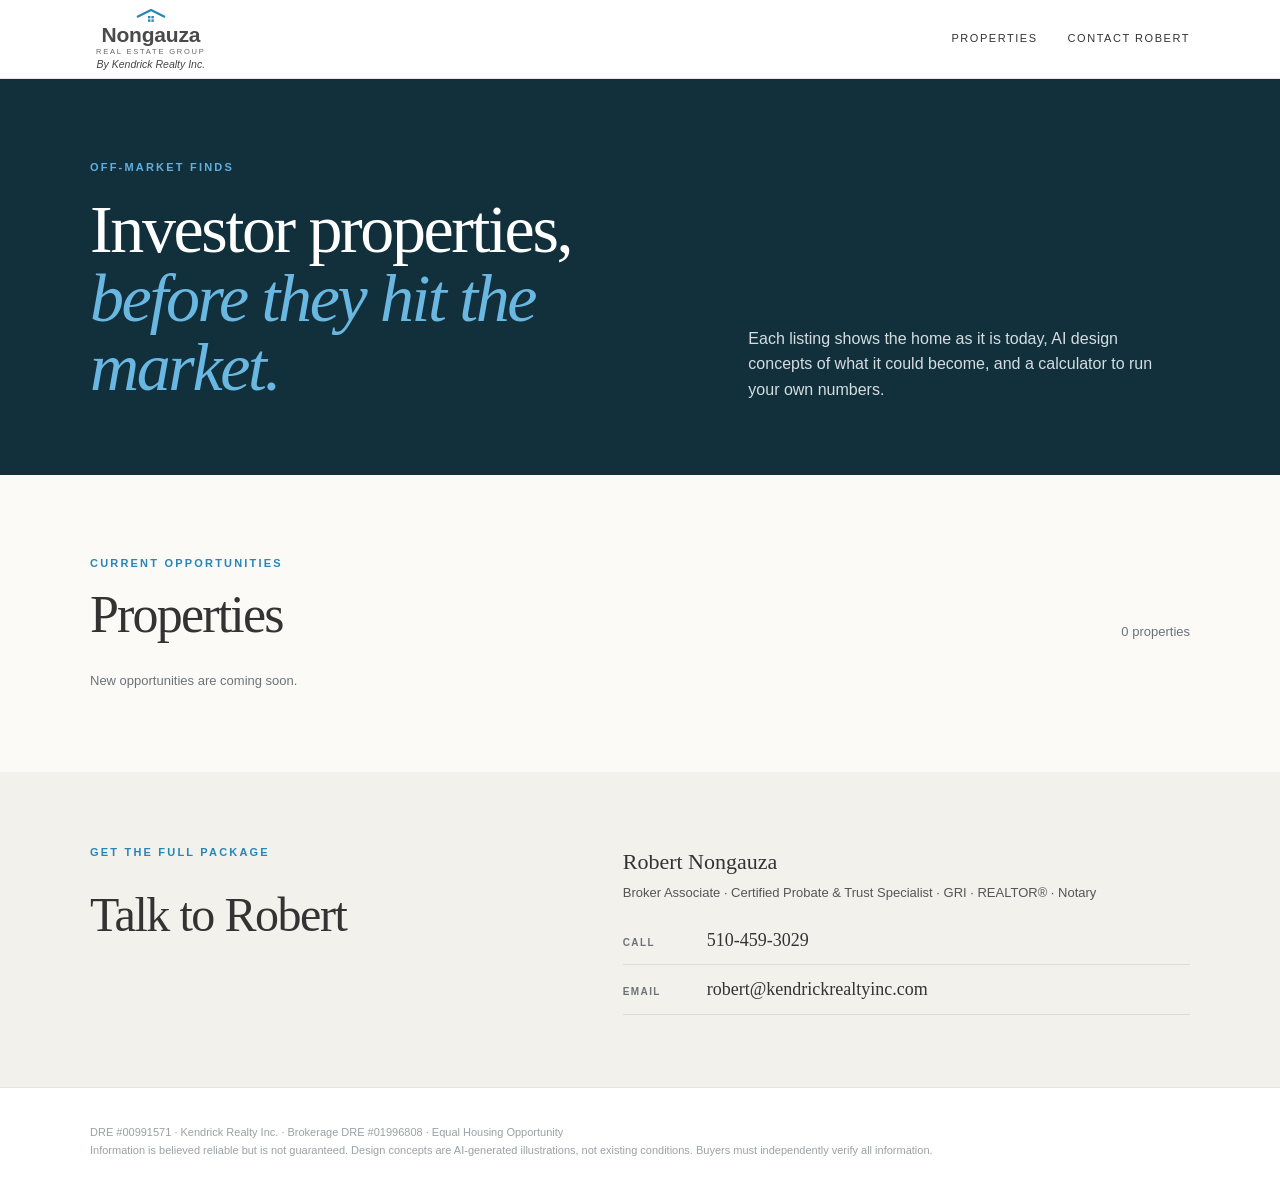
<file: site/deals.html>
<!doctype html>
<html lang="en">
<head>
<meta charset="utf-8">
<meta name="viewport" content="width=device-width,initial-scale=1,viewport-fit=cover">
<title>Deal pages · Off-Market Finds</title>
<meta name="description" content="Off-market investor properties in the East Bay from Robert Nongauza, Nongauza Real Estate Group by Kendrick Realty Inc.">
<style>
:root{
  color-scheme:light;
  --paper:#fbfaf7; --stone:#f3f1eb; --white:#ffffff;
  --ink:#333333; --muted:#6b7378; --faint:#9aa1a5; --line:#dcdcd6; --line-2:#e6e5df;
  --navy:#12303c; --blue:#2785b8; --sky:#6ab8e2;
  --serif:Georgia,"Times New Roman",Times,serif; --sans:Arial,"Helvetica Neue",Helvetica,sans-serif;
}
*{box-sizing:border-box}
body{margin:0;background:var(--paper);color:var(--ink);font-family:var(--sans);font-size:16px;line-height:1.6;-webkit-font-smoothing:antialiased}
img{max-width:100%;display:block}
a{color:inherit}
:focus-visible{outline:2px solid var(--blue);outline-offset:2px}
h1,h2,h3{margin:0;font-family:var(--serif);font-weight:400;text-wrap:balance}
p{margin:0}
.wrap{max-width:1180px;margin:0 auto;padding-inline:40px}
@media (max-width:700px){.wrap{padding-inline:16px}}
.eyebrow{font-size:11px;font-weight:700;letter-spacing:.2em;text-transform:uppercase;color:var(--blue)}
header.site{background:var(--white);border-bottom:1px solid var(--line-2);position:sticky;top:0;z-index:30}
header.site .wrap{display:flex;align-items:center;justify-content:space-between;gap:20px;min-height:78px}
.logo{display:grid;justify-items:center;text-decoration:none;line-height:1;color:#555;padding:4px 6px}
.logo svg{width:34px;height:14px;display:block;margin-bottom:1px}
.logo .nm{font-size:21px;font-weight:700;letter-spacing:-.01em;color:#4a4a4a}
.logo .gp{white-space:nowrap;font-size:7.5px;letter-spacing:.24em;margin-top:3px;color:#666}
.logo .by{font-style:italic;font-size:10.5px;color:#444;margin-top:4px}
nav.links{display:flex;gap:30px;font-size:11px;letter-spacing:.14em;text-transform:uppercase}
nav.links a{white-space:nowrap;text-decoration:none}
nav.links a:hover{color:var(--blue)}

.intro{background:var(--navy);color:#fff}
.intro .wrap{padding-block:80px 72px;display:grid;grid-template-columns:1.4fr 1fr;gap:40px;align-items:end}
.intro .eyebrow{color:#5fb0e0}
.intro h1{font-size:clamp(40px,6vw,68px);line-height:1.02;letter-spacing:-.035em;margin-top:18px}
.intro h1 em{color:var(--sky)}
.intro p{color:#d5dde1;font-size:16px;max-width:46ch}
@media (max-width:820px){.intro .wrap{grid-template-columns:1fr;padding-block:56px}}

.list{padding-block:80px}
.list-head{display:flex;justify-content:space-between;align-items:end;gap:16px;flex-wrap:wrap;margin-bottom:28px}
.list-head h2{font-size:clamp(36px,5vw,52px);letter-spacing:-.035em;line-height:1.05;margin-top:16px}
.count{font-size:13px;color:var(--muted)}
.cards{display:grid;grid-template-columns:repeat(auto-fill,minmax(320px,1fr));gap:24px}
.card{background:var(--white);border:1px solid var(--line-2);text-decoration:none;display:grid;transition:box-shadow .2s ease}
.card:hover{box-shadow:0 10px 30px rgba(18,48,60,.12)}
.card .ph{position:relative;aspect-ratio:4/3;overflow:hidden;background:#e4e3dd}
.card .ph img{width:100%;height:100%;object-fit:cover}
.card .tag{position:absolute;left:12px;top:12px;background:var(--navy);color:#fff;font-size:9.5px;font-weight:700;letter-spacing:.16em;text-transform:uppercase;padding:6px 10px}
.card .ai{position:absolute;right:12px;bottom:12px;background:rgba(18,48,60,.86);color:#fff;font-size:10.5px;padding:5px 9px}
.card .body{padding:20px 22px 22px;display:grid;gap:14px}
.card h3{font-size:24px;letter-spacing:-.01em;line-height:1.15}
.card .city{font-family:var(--serif);color:var(--muted);font-size:16px;margin-top:4px}
.card .nums{display:grid;grid-template-columns:repeat(3,minmax(0,1fr));border-top:1px solid var(--line);padding-top:12px;gap:8px}
.card .nums span{display:block;font-size:9.5px;font-weight:700;letter-spacing:.12em;text-transform:uppercase;color:var(--muted)}
.card .nums b{font-family:var(--serif);font-weight:400;font-size:18px;font-variant-numeric:tabular-nums}
.card .go{font-size:11px;letter-spacing:.16em;text-transform:uppercase;color:var(--blue);font-weight:700}

.contact{background:var(--stone);padding-block:72px}
.contact .wrap{display:grid;grid-template-columns:1fr 1.2fr;gap:32px 60px;align-items:start}
.contact h2{font-size:clamp(34px,4.5vw,48px);letter-spacing:-.03em;margin-top:16px}
.contact .who b{display:block;font-family:var(--serif);font-weight:400;font-size:22px}
.contact .who span{display:block;font-size:13px;color:#555;margin-top:4px}
.lines{display:grid;gap:10px;margin-top:22px}
.lines div{display:flex;gap:14px;align-items:baseline;border-bottom:1px solid var(--line);padding-bottom:10px;flex-wrap:wrap}
.lines span{font-size:10px;letter-spacing:.14em;font-weight:700;text-transform:uppercase;color:var(--muted);min-width:70px}
.lines a{font-family:var(--serif);font-size:18px;text-decoration:none}
@media (max-width:820px){.contact .wrap{grid-template-columns:1fr}}
footer{background:var(--white);border-top:1px solid var(--line-2);padding-block:36px 44px;font-size:11px;color:var(--faint);line-height:1.6}

@media (max-width:700px){
  .eyebrow{font-size:11.5px}
  .logo .gp{font-size:8.5px}.logo .by{font-size:11.5px}
  nav.links{font-size:12px;gap:18px}
  .intro p{font-size:16.5px}
  .card .tag{font-size:11px}.card .ai{font-size:12px}
  .card .nums span{font-size:11px;letter-spacing:.08em}
  .card .nums b{font-size:17px}
  .card .go{font-size:12.5px}
  .lines span{font-size:11.5px}
  .contact .who span{font-size:14px}
  footer{font-size:12.5px}
  .cards{grid-template-columns:1fr}
}
@media (max-width:480px){nav.links a:first-child{display:none}}
</style>
</head>
<body>
<header class="site"><div class="wrap">
  <a class="logo" href="/" aria-label="Off-Market Finds home">
    <svg viewBox="0 0 34 14" aria-hidden="true"><path d="M3 8 17 1l14 7" fill="none" stroke="#2785b8" stroke-width="2.2"/><rect x="14" y="7" width="2.4" height="2.4" fill="#2785b8"/><rect x="17.4" y="7" width="2.4" height="2.4" fill="#2785b8"/><rect x="14" y="10.4" width="2.4" height="2.4" fill="#2785b8"/><rect x="17.4" y="10.4" width="2.4" height="2.4" fill="#2785b8"/></svg>
    <span class="nm">Nongauza</span><span class="gp">REAL ESTATE GROUP</span><span class="by">By Kendrick Realty Inc.</span>
  </a>
  <nav class="links" aria-label="Sections"><a href="#properties">Properties</a><a href="#contact">Contact Robert</a></nav>
</div></header>

<main>
  <section class="intro"><div class="wrap">
    <div>
      <div class="eyebrow">Off-Market Finds</div>
      <h1>Investor properties,<br><em>before they hit the market.</em></h1>
    </div>
    <p>Each listing shows the home as it is today, AI design concepts of what it could become, and a calculator to run your own numbers.</p>
  </div></section>

  <section class="list" id="properties" aria-labelledby="pl-title"><div class="wrap">
    <div class="list-head">
      <div><div class="eyebrow">Current opportunities</div><h2 id="pl-title">Properties</h2></div>
      <p class="count" id="count"></p>
    </div>
    <div class="cards" id="cards"></div>
  </div></section>

  <section class="contact" id="contact" aria-labelledby="ct-title"><div class="wrap">
    <div><div class="eyebrow">Get the full package</div><h2 id="ct-title">Talk to Robert</h2></div>
    <div>
      <div class="who"><b>Robert Nongauza</b><span>Broker Associate · Certified Probate &amp; Trust Specialist · GRI · REALTOR® · Notary</span></div>
      <div class="lines">
        <div><span>Call</span><a href="tel:+15104593029">510-459-3029</a></div>
        <div><span>Email</span><a href="mailto:robert@kendrickrealtyinc.com">robert@kendrickrealtyinc.com</a></div>
      </div>
    </div>
  </div></section>
</main>

<footer><div class="wrap">
  DRE #00991571 · Kendrick Realty Inc. · Brokerage DRE #01996808 · Equal Housing Opportunity<br>
  Information is believed reliable but is not guaranteed. Design concepts are AI-generated illustrations, not existing conditions. Buyers must independently verify all information.
</div></footer>

<script>
const PROPERTIES = /*PROPERTIES*/[];
const money = n => "$" + Math.round(n).toLocaleString("en-US");
const box = document.getElementById("cards");
PROPERTIES.forEach(p => {
  const a = document.createElement("a"); a.className = "card"; a.href = p.url;
  const ph = document.createElement("div"); ph.className = "ph";
  const im = new Image(); if (p.image) im.src = p.image; im.alt = p.street + (p.aiImage ? ", Modern design concept" : "");
  const tag = document.createElement("span"); tag.className = "tag"; tag.textContent = p.label;
  ph.append(im, tag);
  if (p.aiImage) { const ai = document.createElement("span"); ai.className = "ai"; ai.textContent = "AI design concept"; ph.appendChild(ai); }
  const body = document.createElement("div"); body.className = "body";
  const t = document.createElement("div");
  const h = document.createElement("h3"); h.textContent = p.street;
  const c = document.createElement("p"); c.className = "city"; c.textContent = p.city;
  t.append(h, c);
  const nums = document.createElement("div"); nums.className = "nums";
  [["Asking price", p.price ? money(p.price) : "—"], ["ARV", p.arv ? money(p.arv) : "—"], ["Beds / baths", (p.beds ?? "—") + " / " + (p.baths ?? "—")]].forEach(([k, v]) => {
    const d = document.createElement("div"); const s = document.createElement("span"); s.textContent = k; const b = document.createElement("b"); b.textContent = v; d.append(s, b); nums.appendChild(d);
  });
  const go = document.createElement("span"); go.className = "go"; go.textContent = "View property →";
  body.append(t, nums, go);
  a.append(ph, body); box.appendChild(a);
});
if (!PROPERTIES.length) { const e = document.createElement("p"); e.className = "count"; e.textContent = "New opportunities are coming soon."; box.appendChild(e); }
document.getElementById("count").textContent = PROPERTIES.length + (PROPERTIES.length === 1 ? " property" : " properties");
</script>
</body>
</html>
</file>
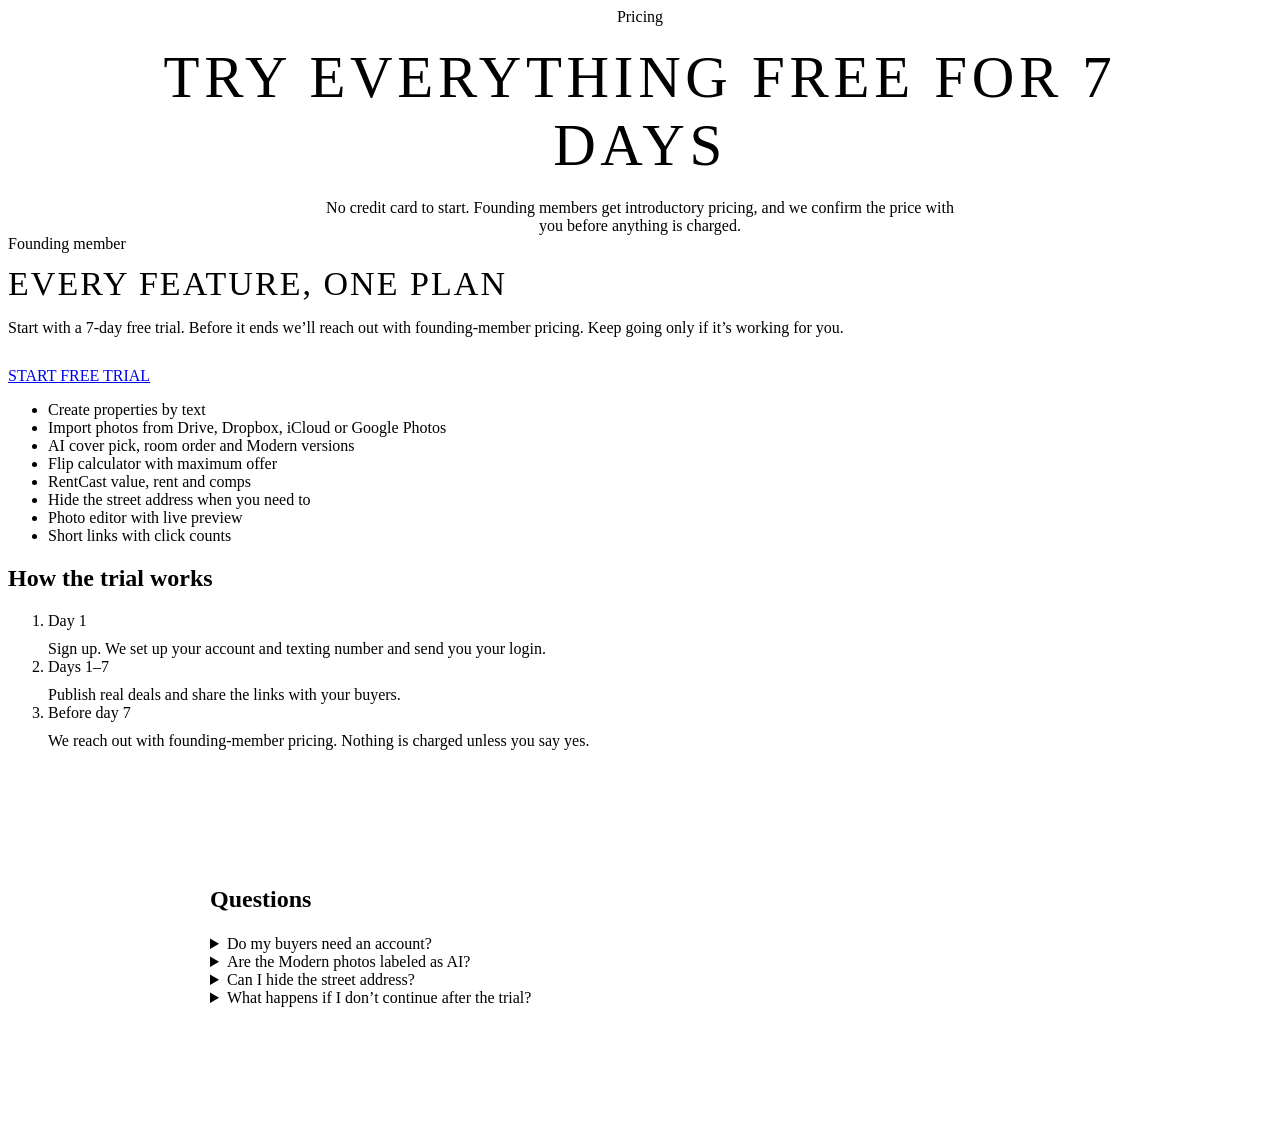
<file: site/pages/pricing.html>
<!doctype html>
<html lang="en">
<head>
<!--HEAD-->
<title>Pricing · Off-Market Finds</title>
<meta name="description" content="Try every Off-Market Finds feature free for 7 days. No credit card to start.">
</head>
<body>
<div class="band"><!--HEADER:pricing--></div>

<section class="wrap sec" style="text-align:center">
<p class="caps gold" style="margin:0">Pricing</p>
<h1 class="big" style="margin:18px auto 0;font-weight:300;font-size:clamp(34px,4.6vw,60px);letter-spacing:.08em;text-transform:uppercase;line-height:1.15;max-width:980px">Try everything free for 7 days</h1>
<p class="muted" style="margin:20px auto 0;max-width:640px">No credit card to start. Founding members get introductory pricing, and we confirm the price with you before anything is charged.</p>

<div class="plan" style="text-align:left">
<div>
<p class="caps gold" style="margin:0">Founding member</p>
<h2 style="margin:12px 0 0;font-weight:300;font-size:34px;letter-spacing:.06em">EVERY FEATURE, ONE PLAN</h2>
<p style="margin:16px 0 0;color:var(--soft)">Start with a 7-day free trial. Before it ends we’ll reach out with founding-member pricing. Keep going only if it’s working for you.</p>
<p style="margin:30px 0 0"><a class="btn-gold" href="/start/">START FREE TRIAL</a></p>
</div>
<ul>
<li>Create properties by text</li>
<li>Import photos from Drive, Dropbox, iCloud or Google Photos</li>
<li>AI cover pick, room order and Modern versions</li>
<li>Flip calculator with maximum offer</li>
<li>RentCast value, rent and comps</li>
<li>Hide the street address when you need to</li>
<li>Photo editor with live preview</li>
<li>Short links with click counts</li>
</ul>
</div>
</section>

<section class="band"><div class="wrap sec">
<h2 class="big">How the trial works</h2>
<ol class="steps">
<li><p class="caps gold" style="margin:0">Day 1</p><p style="margin:10px 0 0;color:var(--soft)">Sign up. We set up your account and texting number and send you your login.</p></li>
<li><p class="caps gold" style="margin:0">Days 1–7</p><p style="margin:10px 0 0;color:var(--soft)">Publish real deals and share the links with your buyers.</p></li>
<li><p class="caps gold" style="margin:0">Before day 7</p><p style="margin:10px 0 0;color:var(--soft)">We reach out with founding-member pricing. Nothing is charged unless you say yes.</p></li>
</ol>
</div></section>

<section style="max-width:860px;margin:0 auto;padding:100px 40px 120px">
<h2 class="big">Questions</h2>
<div style="margin-top:22px">
<details><summary>Do my buyers need an account?</summary><p>No. They open your link on any phone or computer.</p></details>
<details><summary>Are the Modern photos labeled as AI?</summary><p>Yes. Every Modern version is marked as an AI design concept, and buyers can switch back to the original photo at any time.</p></details>
<details><summary>Can I hide the street address?</summary><p>Yes, per property. The page then shows only the city, state and ZIP.</p></details>
<details><summary>What happens if I don’t continue after the trial?</summary><p>Your deal pages go offline. Nothing is charged.</p></details>
</div>
</section>

<!--FOOTER-->
</body>
</html>
</file>
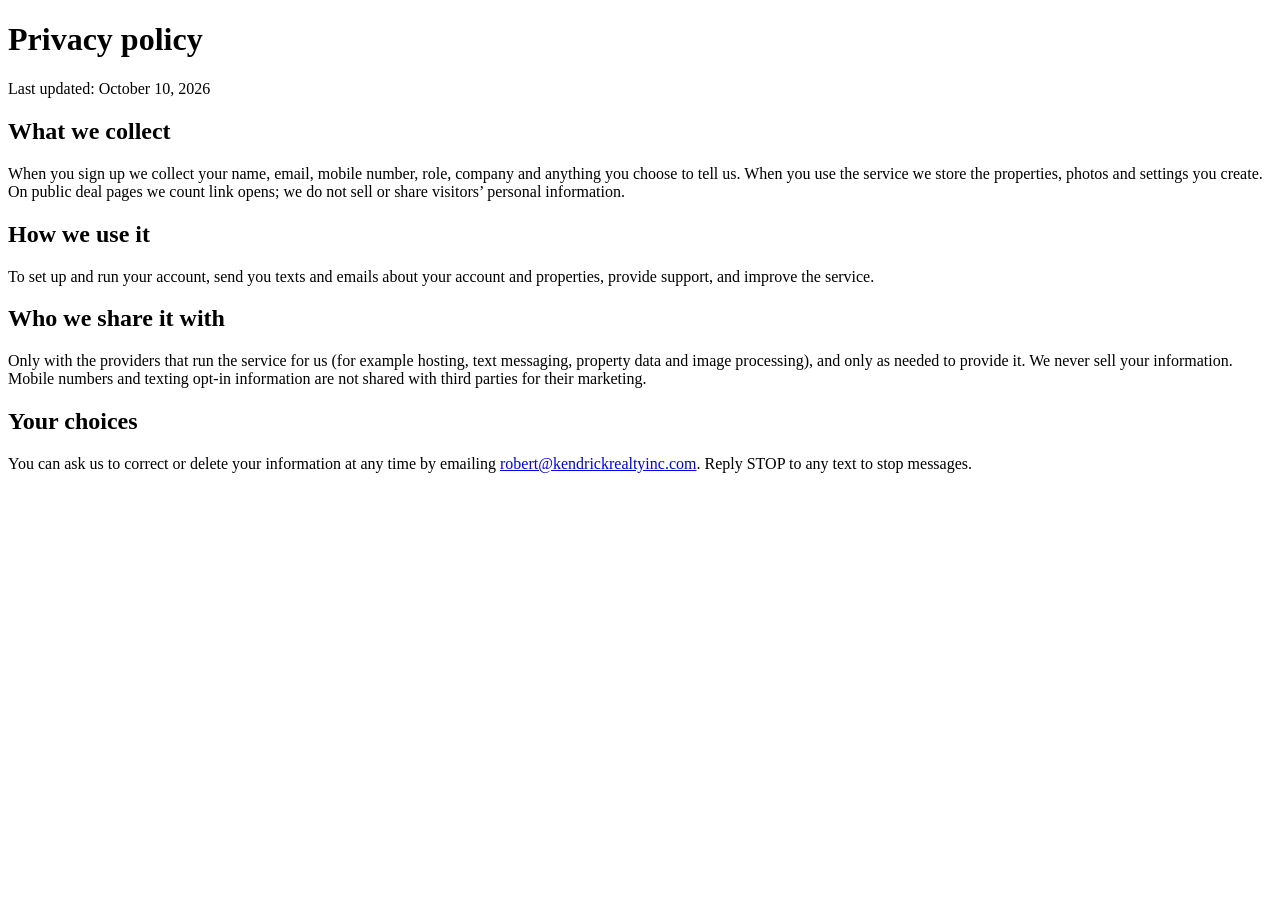
<file: site/pages/privacy.html>
<!doctype html>
<html lang="en">
<head>
<!--HEAD-->
<title>Privacy policy · Off-Market Finds</title>
<meta name="robots" content="noindex">
</head>
<body>
<div class="band"><!--HEADER:privacy--></div>
<main class="legal">
<h1>Privacy policy</h1>
<p>Last updated: October 10, 2026</p>
<h2>What we collect</h2>
<p>When you sign up we collect your name, email, mobile number, role, company and anything you choose to tell us. When you use the service we store the properties, photos and settings you create. On public deal pages we count link opens; we do not sell or share visitors’ personal information.</p>
<h2>How we use it</h2>
<p>To set up and run your account, send you texts and emails about your account and properties, provide support, and improve the service.</p>
<h2>Who we share it with</h2>
<p>Only with the providers that run the service for us (for example hosting, text messaging, property data and image processing), and only as needed to provide it. We never sell your information. Mobile numbers and texting opt-in information are not shared with third parties for their marketing.</p>
<h2>Your choices</h2>
<p>You can ask us to correct or delete your information at any time by emailing <a href="mailto:robert@kendrickrealtyinc.com">robert@kendrickrealtyinc.com</a>. Reply STOP to any text to stop messages.</p>
</main>
<!--FOOTER-->
</body>
</html>
</file>
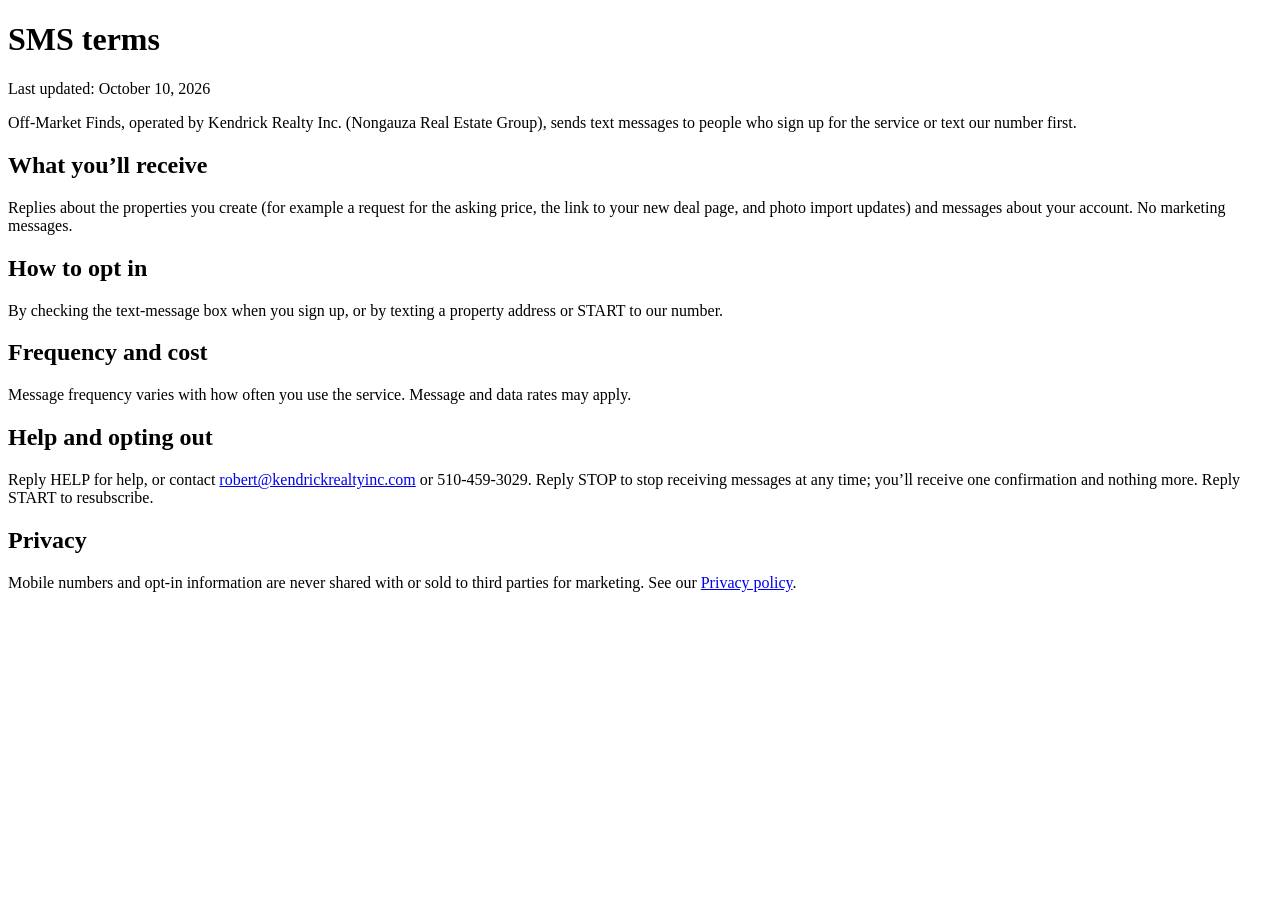
<file: site/pages/sms-terms.html>
<!doctype html>
<html lang="en">
<head>
<!--HEAD-->
<title>SMS terms · Off-Market Finds</title>
<meta name="robots" content="noindex">
</head>
<body>
<div class="band"><!--HEADER:sms-terms--></div>
<main class="legal">
<h1>SMS terms</h1>
<p>Last updated: October 10, 2026</p>
<p>Off-Market Finds, operated by Kendrick Realty Inc. (Nongauza Real Estate Group), sends text messages to people who sign up for the service or text our number first.</p>
<h2>What you’ll receive</h2>
<p>Replies about the properties you create (for example a request for the asking price, the link to your new deal page, and photo import updates) and messages about your account. No marketing messages.</p>
<h2>How to opt in</h2>
<p>By checking the text-message box when you sign up, or by texting a property address or START to our number.</p>
<h2>Frequency and cost</h2>
<p>Message frequency varies with how often you use the service. Message and data rates may apply.</p>
<h2>Help and opting out</h2>
<p>Reply HELP for help, or contact <a href="mailto:robert@kendrickrealtyinc.com">robert@kendrickrealtyinc.com</a> or 510-459-3029. Reply STOP to stop receiving messages at any time; you’ll receive one confirmation and nothing more. Reply START to resubscribe.</p>
<h2>Privacy</h2>
<p>Mobile numbers and opt-in information are never shared with or sold to third parties for marketing. See our <a href="/privacy/">Privacy policy</a>.</p>
</main>
<!--FOOTER-->
</body>
</html>
</file>
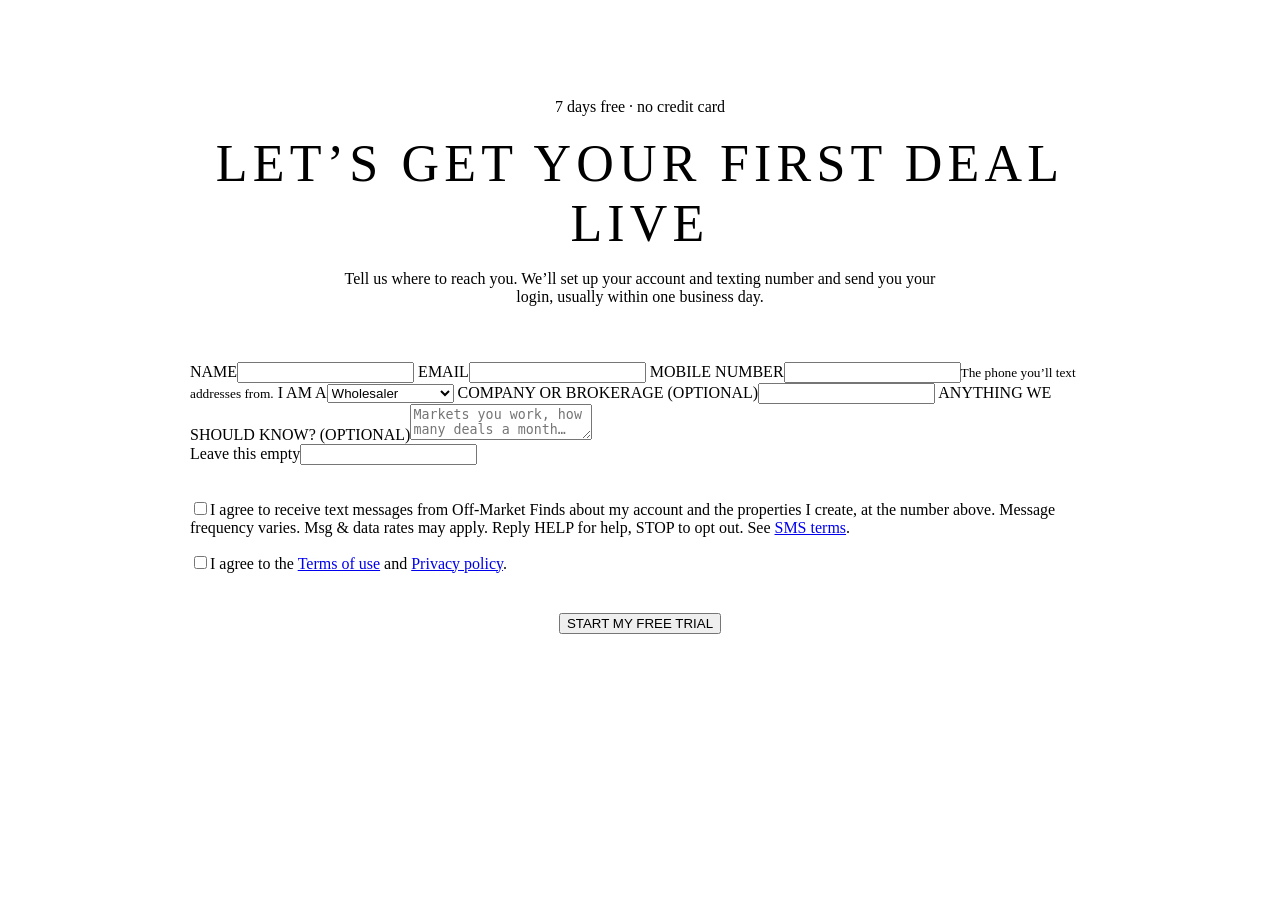
<file: site/pages/start.html>
<!doctype html>
<html lang="en">
<head>
<!--HEAD-->
<title>Start your free trial · Off-Market Finds</title>
<meta name="description" content="Start a 7-day free trial of Off-Market Finds. No credit card needed.">
</head>
<body>
<div class="band"><!--HEADER:start--></div>

<section style="max-width:900px;margin:0 auto;padding:90px 40px 120px">
<div style="text-align:center">
<p class="caps gold" style="margin:0">7 days free · no credit card</p>
<h1 style="margin:18px 0 0;font-weight:300;font-size:clamp(32px,4.4vw,52px);letter-spacing:.1em;text-transform:uppercase;line-height:1.15">Let’s get your first deal live</h1>
<p class="muted" style="margin:16px auto 0;max-width:600px">Tell us where to reach you. We’ll set up your account and texting number and send you your login, usually within one business day.</p>
</div>

<form id="su" novalidate style="margin-top:56px;position:relative">
<div class="form-grid">
<label class="fld">NAME<input name="name" type="text" autocomplete="name" required maxlength="100"></label>
<label class="fld">EMAIL<input name="email" type="email" autocomplete="email" required maxlength="160"></label>
<label class="fld">MOBILE NUMBER<input name="phone" type="tel" autocomplete="tel" required maxlength="30"><small>The phone you’ll text addresses from.</small></label>
<label class="fld">I AM A<select name="role"><option>Wholesaler</option><option>Real estate agent</option><option>Investor</option><option>Other</option></select></label>
<label class="fld full">COMPANY OR BROKERAGE (OPTIONAL)<input name="company" type="text" autocomplete="organization" maxlength="120"></label>
<label class="fld full">ANYTHING WE SHOULD KNOW? (OPTIONAL)<textarea name="notes" rows="2" maxlength="600" placeholder="Markets you work, how many deals a month…"></textarea></label>
</div>
<label class="hp" aria-hidden="true">Leave this empty<input name="website" type="text" tabindex="-1" autocomplete="off"></label>
<div style="display:flex;flex-direction:column;gap:16px;margin-top:34px">
<label class="check"><input type="checkbox" name="smsConsent"><span>I agree to receive text messages from Off-Market Finds about my account and the properties I create, at the number above. Message frequency varies. Msg &amp; data rates may apply. Reply HELP for help, STOP to opt out. See <a href="/sms-terms/">SMS terms</a>.</span></label>
<label class="check"><input type="checkbox" name="terms" required><span>I agree to the <a href="/terms/">Terms of use</a> and <a href="/privacy/">Privacy policy</a>.</span></label>
</div>
<div style="margin-top:40px;text-align:center">
<button class="btn-gold" type="submit" id="su-go">START MY FREE TRIAL</button>
</div>
<div class="msg" id="su-msg" role="status" hidden></div>
</form>
</section>

<!--FOOTER-->

<script>
const CONFIG = /*CONFIG*/{};
const f = document.getElementById("su"), msg = document.getElementById("su-msg"), go = document.getElementById("su-go");
function say(kind, text) { msg.hidden = false; msg.className = "msg " + kind; msg.textContent = text; }
f.addEventListener("submit", async e => {
  e.preventDefault();
  const d = Object.fromEntries(new FormData(f));
  d.smsConsent = !!f.smsConsent.checked; d.terms = !!f.terms.checked;
  if (!d.name.trim() || !/^\S+@\S+\.\S+$/.test(d.email) || d.phone.replace(/\D/g, "").length < 10) { say("err", "Please add your name, a valid email and your mobile number."); return; }
  if (!d.terms) { say("err", "Please agree to the Terms of use and Privacy policy."); return; }
  go.disabled = true; go.textContent = "SENDING…";
  try {
    const r = await fetch((CONFIG.api || "").replace(/\/$/, "") + "/api/signup", { method: "POST", headers: { "content-type": "application/json" }, body: JSON.stringify(d) });
    const j = await r.json().catch(() => ({}));
    if (!r.ok) throw new Error(j.message || "Something went wrong. Please try again.");
    f.querySelectorAll("input,select,textarea,button").forEach(x => x.disabled = true);
    go.textContent = "RECEIVED";
    say("ok", "Thanks, " + d.name.trim().split(" ")[0] + "! You’re on the list. We’ll text or email you your login, usually within one business day.");
  } catch (err) {
    go.disabled = false; go.textContent = "START MY FREE TRIAL";
    say("err", err.message + " You can also email robert@kendrickrealtyinc.com.");
  }
});
</script>
</body>
</html>
</file>
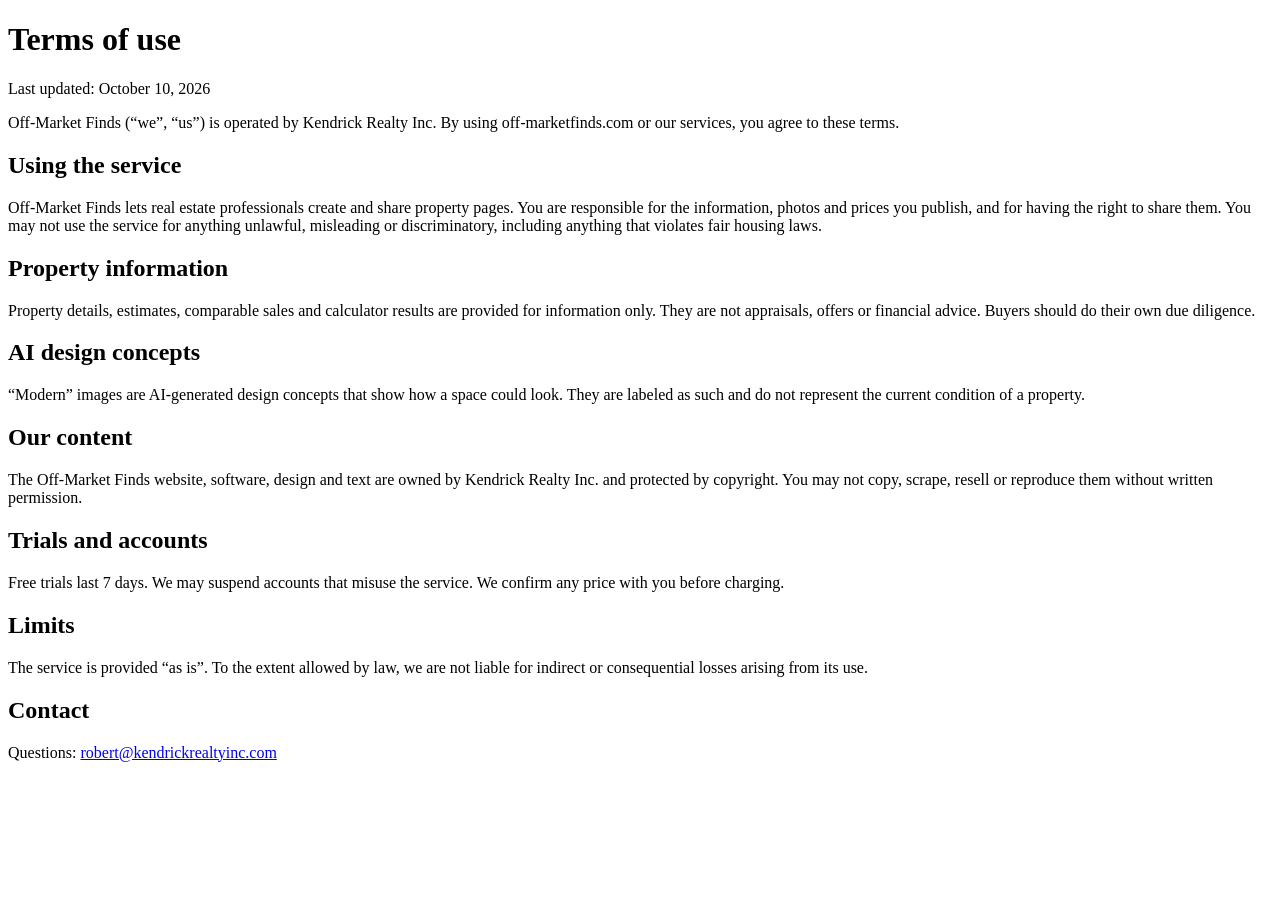
<file: site/pages/terms.html>
<!doctype html>
<html lang="en">
<head>
<!--HEAD-->
<title>Terms of use · Off-Market Finds</title>
<meta name="robots" content="noindex">
</head>
<body>
<div class="band"><!--HEADER:terms--></div>
<main class="legal">
<h1>Terms of use</h1>
<p>Last updated: October 10, 2026</p>
<p>Off-Market Finds (“we”, “us”) is operated by Kendrick Realty Inc. By using off-marketfinds.com or our services, you agree to these terms.</p>
<h2>Using the service</h2>
<p>Off-Market Finds lets real estate professionals create and share property pages. You are responsible for the information, photos and prices you publish, and for having the right to share them. You may not use the service for anything unlawful, misleading or discriminatory, including anything that violates fair housing laws.</p>
<h2>Property information</h2>
<p>Property details, estimates, comparable sales and calculator results are provided for information only. They are not appraisals, offers or financial advice. Buyers should do their own due diligence.</p>
<h2>AI design concepts</h2>
<p>“Modern” images are AI-generated design concepts that show how a space could look. They are labeled as such and do not represent the current condition of a property.</p>
<h2>Our content</h2>
<p>The Off-Market Finds website, software, design and text are owned by Kendrick Realty Inc. and protected by copyright. You may not copy, scrape, resell or reproduce them without written permission.</p>
<h2>Trials and accounts</h2>
<p>Free trials last 7 days. We may suspend accounts that misuse the service. We confirm any price with you before charging.</p>
<h2>Limits</h2>
<p>The service is provided “as is”. To the extent allowed by law, we are not liable for indirect or consequential losses arising from its use.</p>
<h2>Contact</h2>
<p>Questions: <a href="mailto:robert@kendrickrealtyinc.com">robert@kendrickrealtyinc.com</a></p>
</main>
<!--FOOTER-->
</body>
</html>
</file>
